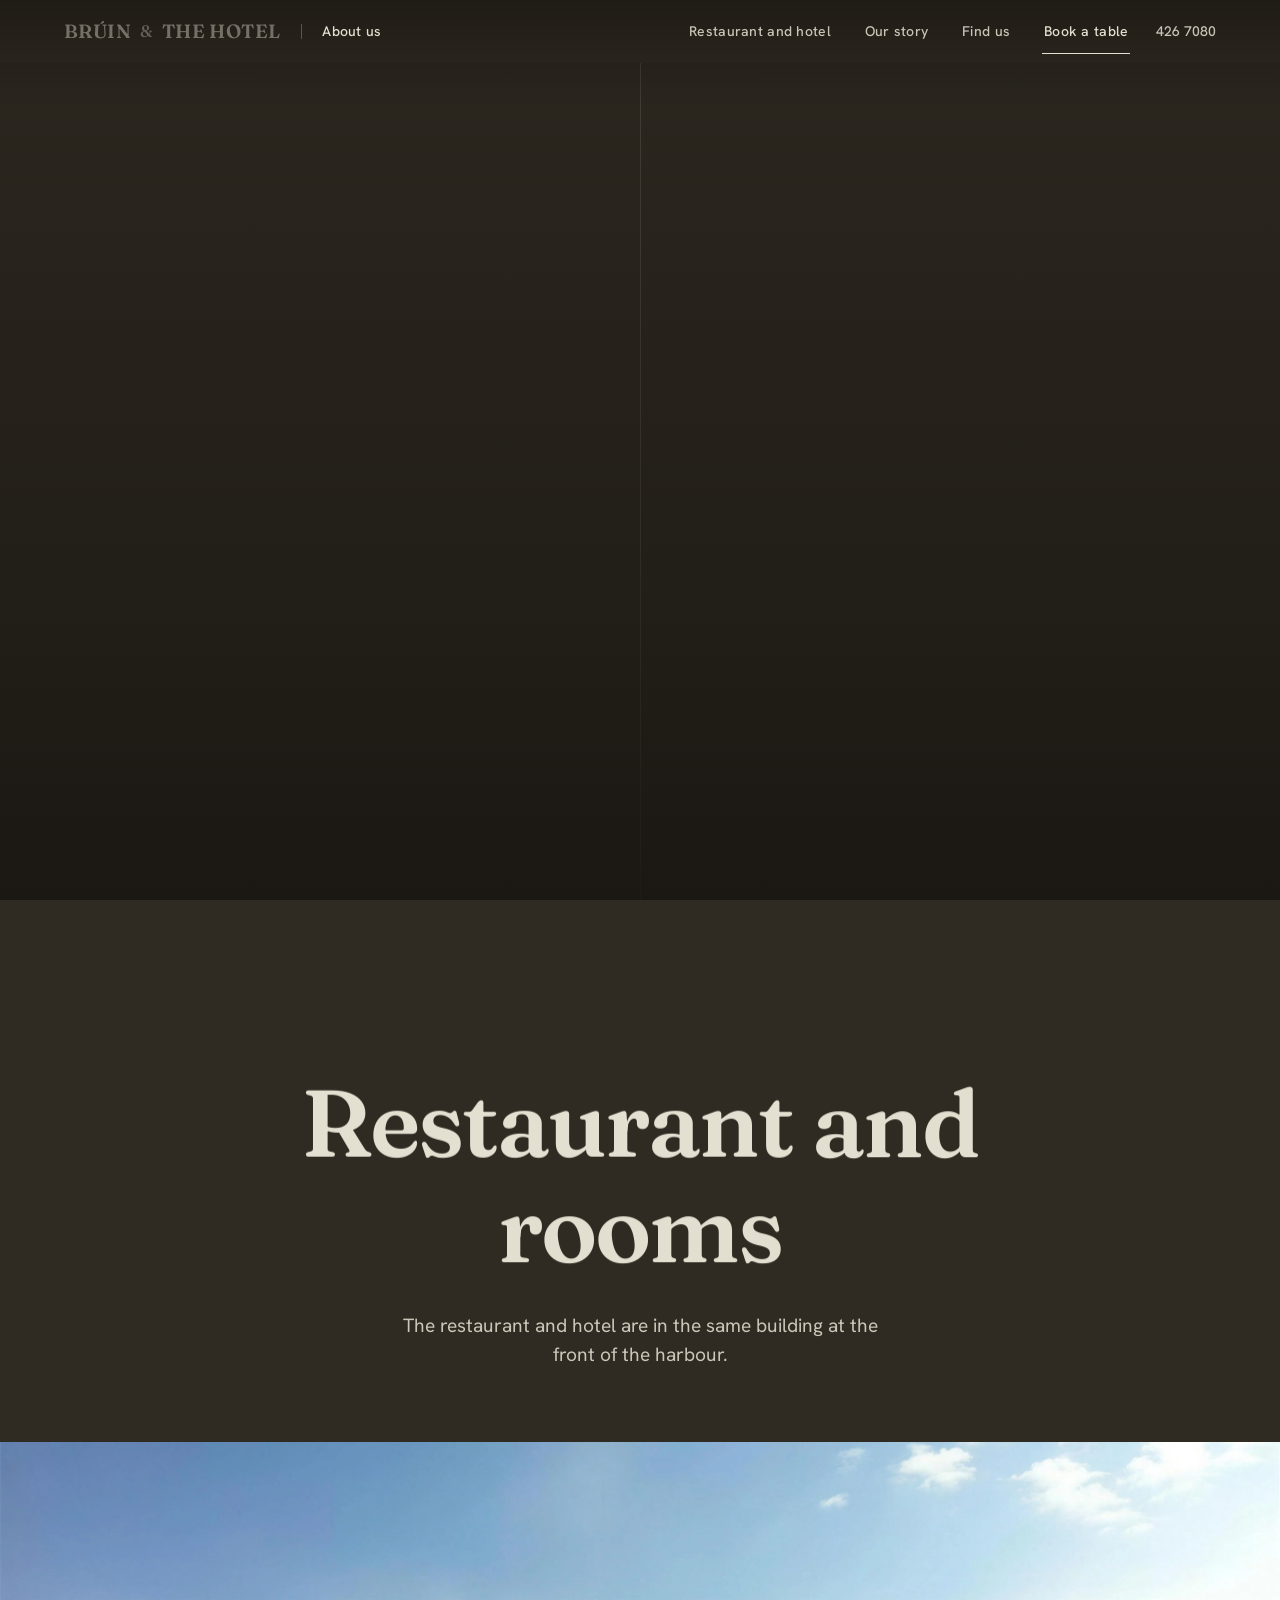
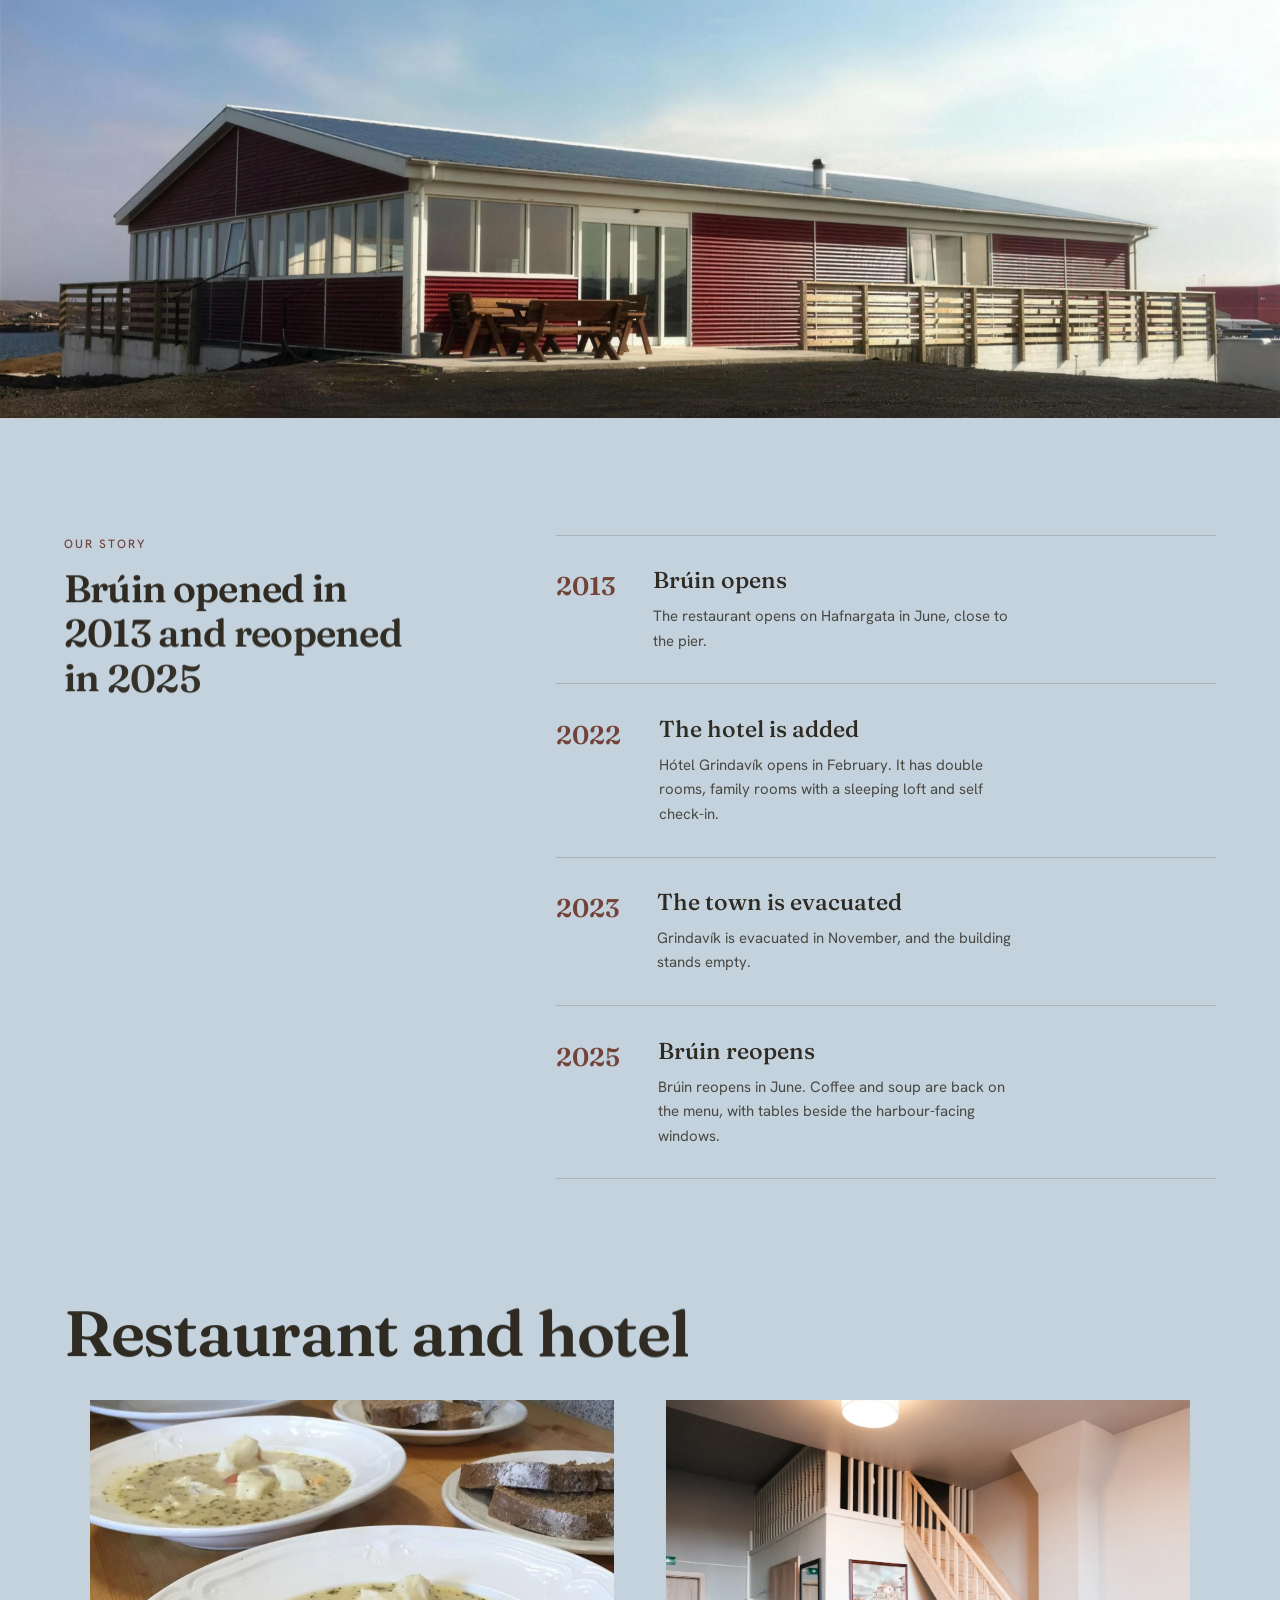
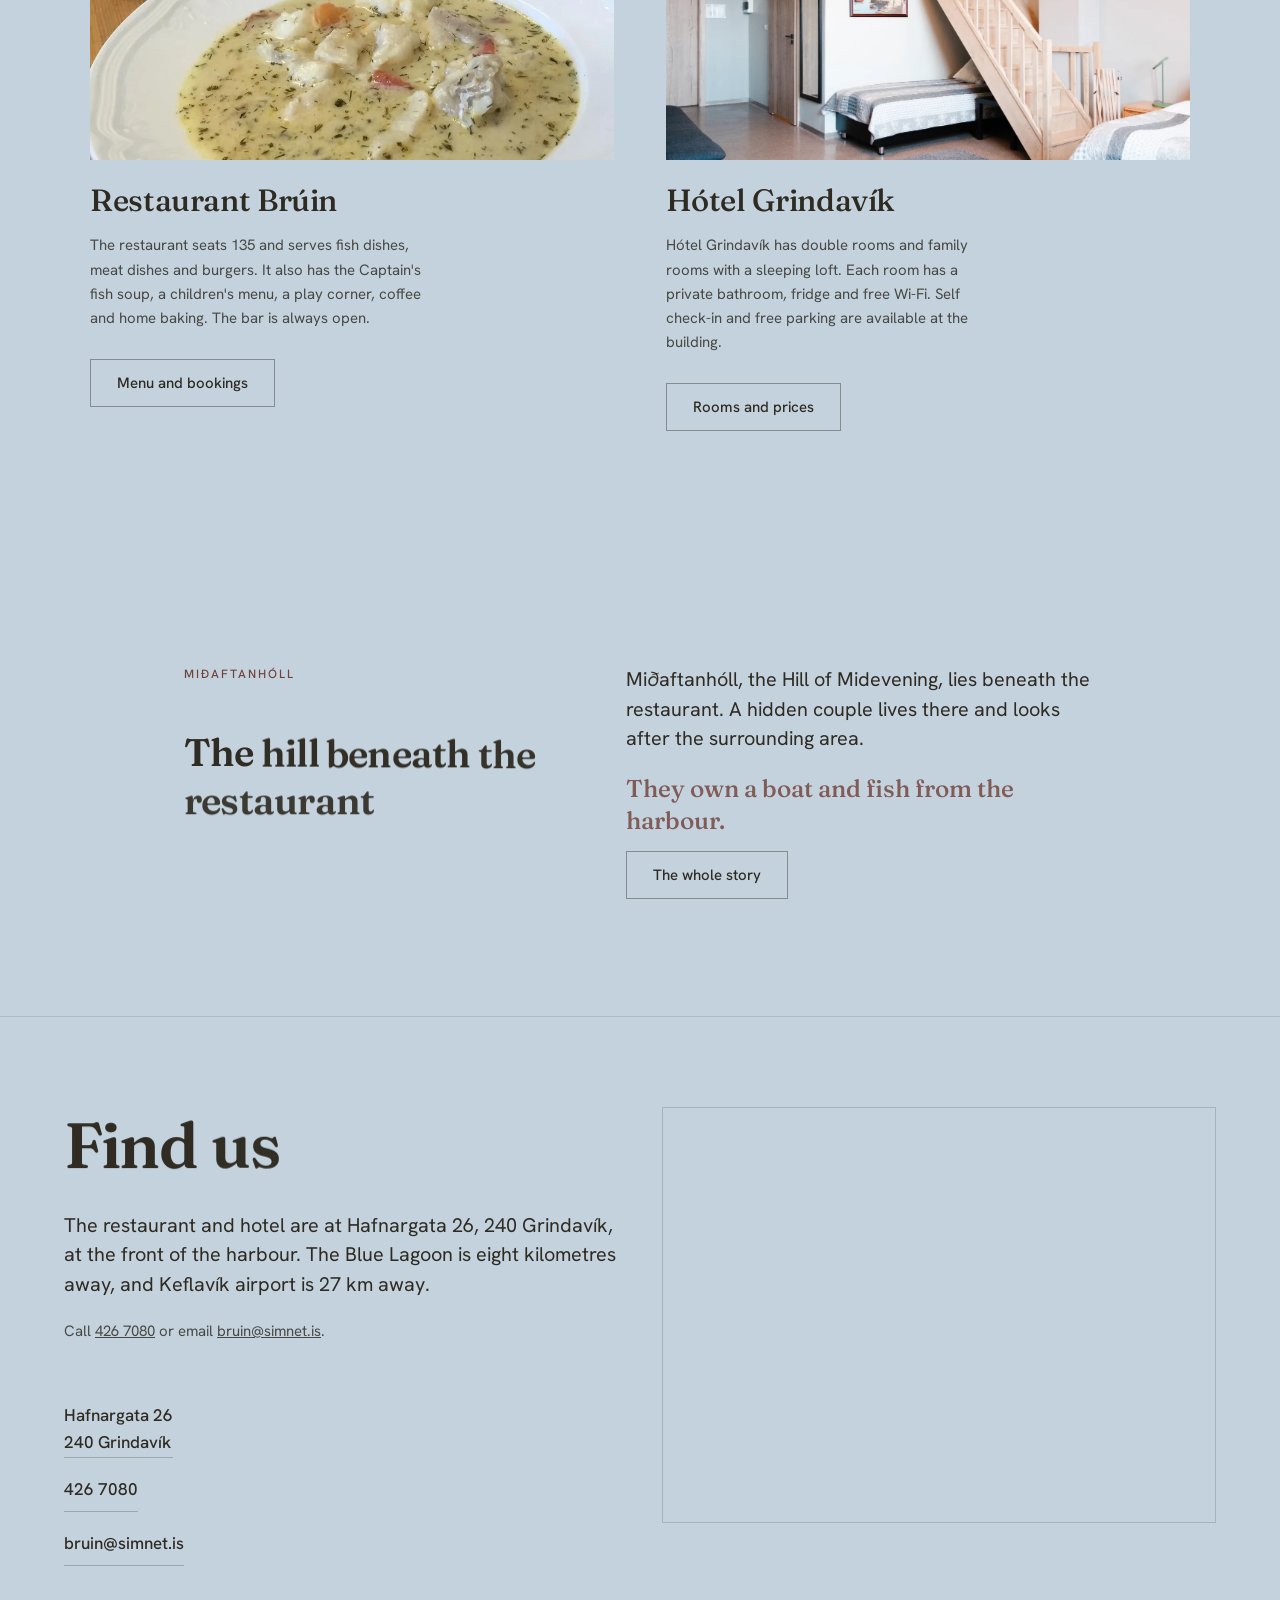
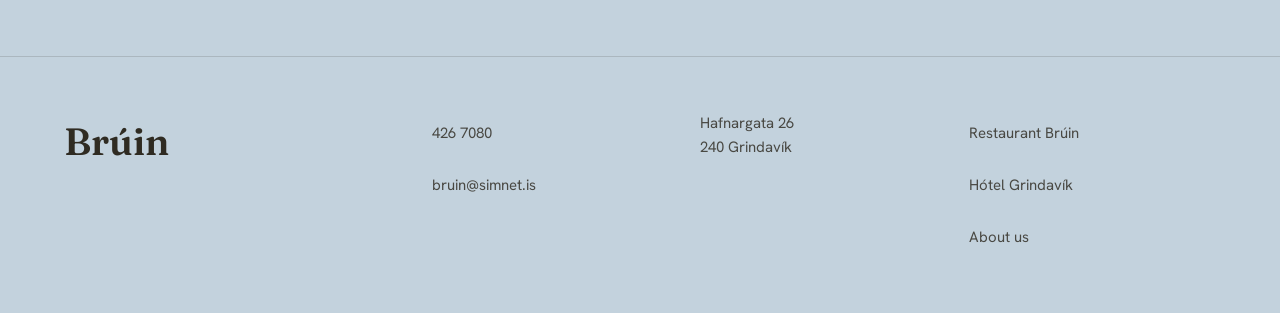
<file: index.html>
<!doctype html>
<html lang="en">
<head>
<meta charset="utf-8">
<meta name="viewport" content="width=device-width, initial-scale=1, viewport-fit=cover">
<title>Restaurant Brúin &amp; Hótel Grindavík · Hafnargata 26</title>
<meta name="description" content="Restaurant Brúin and Hótel Grindavík at Hafnargata 26 in Grindavík. See the restaurant menu, room details, prices and contact information.">
<meta name="robots" content="noindex, nofollow">
<meta name="theme-color" content="#C3D2DD" id="themeColor">
<link rel="icon" href="assets/img/favicon.svg" type="image/svg+xml">
<!-- raster twin: Safari ignores SVG favicons entirely and would fall back to
     the ORIGIN root icon, i.e. show another client's mark in this tab -->
<link rel="icon" type="image/png" sizes="32x32" href="assets/img/favicon-32.png">
<link rel="apple-touch-icon" href="assets/img/favicon-180.png">
<link rel="preload" href="assets/fonts/Fraunces-600.woff2" as="font" type="font/woff2" crossorigin>
<link rel="preload" href="assets/fonts/HankenGrotesk-400.woff2" as="font" type="font/woff2" crossorigin>
<link rel="preload" as="image" href="assets/img/husid-full.webp">

<script type="application/ld+json">
{
 "@context": "https://schema.org",
 "@graph": [
  {
   "@type": "Organization",
   "@id": "https://sindrimar02.github.io/bruin-hotel-preview/#org",
   "name": "Brúin og Hótel Grindavík",
   "url": "https://sindrimar02.github.io/bruin-hotel-preview/",
   "telephone": "+354-426-7080",
   "email": "bruin@simnet.is",
   "address": {
    "@type": "PostalAddress",
    "streetAddress": "Hafnargata 26",
    "addressLocality": "Grindavík",
    "postalCode": "240",
    "addressCountry": "IS"
   },
   "description": "Restaurant Brúin and Hótel Grindavík share Hafnargata 26 by the harbour in Grindavík.",
   "subOrganization": [
    {
     "@id": "https://sindrimar02.github.io/bruin-hotel-preview/restaurant.html#restaurant"
    },
    {
     "@id": "https://sindrimar02.github.io/bruin-hotel-preview/hotel.html#hotel"
    }
   ]
  },
  {
   "@type": "WebSite",
   "@id": "https://sindrimar02.github.io/bruin-hotel-preview/#website",
   "url": "https://sindrimar02.github.io/bruin-hotel-preview/",
   "name": "Brúin & Hótel Grindavík",
   "inLanguage": "en",
   "publisher": {
    "@id": "https://sindrimar02.github.io/bruin-hotel-preview/#org"
   }
  }
 ]
}
</script>
<link rel="stylesheet" href="styles.css">
</head>
<body class="br-root">

<div class="br-loader" id="loader" aria-hidden="true">
  <p class="br-loader__mark" id="loaderMark">HAFNARGATA 26</p>
  <p class="br-loader__pct" id="loaderPct">0%</p>
</div>

<header class="br-nav" id="nav">
  <div class="br-nav__brands">
    <a class="br-nav__mark" href="restaurant.html">Brúin</a>
    <span class="br-nav__amp" aria-hidden="true">&amp;</span>
    <a class="br-nav__mark" href="hotel.html">The hotel</a>
    <span class="br-nav__rule" aria-hidden="true"></span>
    <a class="br-nav__about is-here" href="index.html" aria-current="page">About us</a>
  </div>
  <nav class="br-nav__links" aria-label="Main menu">
    <a href="#choose">Restaurant and hotel</a>
    <a href="#our-story">Our story</a>
        <a href="#find-us">Find us</a>
    <a class="br-nav__cta" href="restaurant.html#book">Book a table</a>
  </nav>
  <a class="br-nav__tel" href="tel:+3544267080">426 7080</a>
  <button class="br-burger" id="burger" aria-label="Open menu" aria-expanded="false" aria-controls="menu">
    <span></span><span></span>
  </button>
</header>

<div class="br-menu" id="menu" hidden>
  <nav aria-label="Menu">
    <a href="#choose"><span>Restaurant and hotel</span></a>
    <a href="#our-story"><span>Our story</span></a>
    <a href="#find-us"><span>Find us</span></a>
    <a class="br-menu__alt" href="restaurant.html"><span>Restaurant Brúin</span></a>
    <a class="br-menu__alt" href="hotel.html"><span>Hótel Grindavík</span></a>
  </nav>
  <div class="br-menu__foot">
    <a href="tel:+3544267080">426 7080</a>
    <a class="br-menu__cta" href="restaurant.html#book">Book a table</a>
  </div>
</div>

<main id="top">

<h1 class="br-sr">Brúin and Hótel Grindavík, Hafnargata 26 in Grindavík</h1>

<!-- ── 1. THE CHOICE ──────────────────────────────────────────────────────
     Two businesses share this address, and a visitor arriving cold does not yet
     know which one they came for. Landing them straight in the restaurant makes
     the hotel invisible to exactly the person most likely to need a bed. So the
     first thing on the site is the fork, not a sales pitch: two doors, equal
     weight, each a real photograph of what is behind it.
     Both doors are plain <a> elements wrapping the whole panel, so this works
     with no JS, on a keyboard, and for a screen reader reading two links. -->
<section class="br-doors" id="choose">
  <a class="br-door" href="restaurant.html">
    <div class="br-door__media">
      <img src="assets/img/supa.webp" width="960" height="960"
        alt="The Captain's fish soup with rye bread" loading="eager" decoding="async">
    </div>
    <div class="br-door__body">
      <p class="br-door__eyebrow">Eat</p>
      <h2 class="br-door__h">Brúin</h2>
      <p class="br-door__sub">The Captain's fish soup, a children's menu and seating for 135.</p>
      <span class="br-door__go">See the menu</span>
    </div>
  </a>
  <a class="br-door" href="hotel.html">
    <div class="br-door__media">
      <img src="assets/img/herbergi.webp" width="2000" height="1333"
        alt="A family room at Hótel Grindavík with a sleeping loft" loading="eager" decoding="async">
    </div>
    <div class="br-door__body">
      <p class="br-door__eyebrow">Stay</p>
      <h2 class="br-door__h">The hotel</h2>
      <p class="br-door__sub">We offer double rooms and family rooms with a sleeping loft. The hotel has self check-in and is eight kilometres from the Blue Lagoon.</p>
      <span class="br-door__go">See the rooms</span>
    </div>
  </a>
</section>

<!-- ── 2. who we are ─────────────────────────────────────────────────────── -->
<section class="br-intro" id="intro">
  <div class="br-wrap br-intro__grid">
    <div class="br-intro__top">
      <p class="br-hero__eyebrow" id="wmTop">Hafnargata 26, Grindavík</p>
      <span class="br-hero__seam" id="wmSeam" aria-hidden="true"></span>
    </div>
    <h2 class="br-intro__h" data-headline>Restaurant and rooms</h2>
    <p class="br-intro__lede">The restaurant and hotel are in the same building at the front of the harbour.</p>
  </div>
  <div class="br-intro__media">
    <div class="br-frame"><img class="br-frame-in" data-drift="16"
      src="assets/img/husid-full.webp" width="4096" height="3072"
      alt="Brúin, a low red-clad house by the harbour in Grindavík"
      fetchpriority="high" decoding="async"></div>
  </div>
</section>

<!-- ── 2. sagan ───────────────────────────────────────────────────────────
     Every date sourced; see _internal/NOTES.md. The evacuation is stated
     plainly and without eruption imagery, and it remains the OWNERS' call
     whether it appears publicly at all. -->
<section class="br-story" id="our-story">
  <div class="br-wrap br-story__grid">
    <div class="br-story__intro">
      <p class="br-eyebrow br-rv">Our story</p>
      <h2 class="br-h2" data-headline>Brúin opened in 2013 and reopened in 2025</h2>
    </div>
    <ol class="br-time br-rv">
      <li>
        <span class="br-time__y">2013</span>
        <div><h3>Brúin opens</h3>
          <p>The restaurant opens on Hafnargata in June, close to the pier.</p></div>
      </li>
      <li>
        <span class="br-time__y">2022</span>
        <div><h3>The hotel is added</h3>
          <p>Hótel Grindavík opens in February. It has double rooms, family rooms with a sleeping loft and self check-in.</p></div>
      </li>
      <li>
        <span class="br-time__y">2023</span>
        <div><h3>The town is evacuated</h3>
          <p>Grindavík is evacuated in November, and the building stands empty.</p></div>
      </li>
      <li>
        <span class="br-time__y">2025</span>
        <div><h3>Brúin reopens</h3>
          <p>Brúin reopens in June. Coffee and soup are back on the menu, with tables beside the harbour-facing windows.</p></div>
      </li>
    </ol>
  </div>
</section>

<!-- ── 3. húsin: the two properties, both routes reachable ──────────────── -->
<section class="br-houses" id="two-houses">
  <div class="br-wrap">
    <h2 class="br-h2" data-headline>Restaurant and hotel</h2>
    <div class="br-houses__grid">
      <article class="br-houses__card br-rv">
        <div class="br-frame"><img class="br-frame-in" data-drift="10"
          src="assets/img/supa.webp" width="960" height="960"
          alt="The Captain's fish soup with rye bread" loading="lazy" decoding="async"></div>
        <h3 class="br-room__h">Restaurant Brúin</h3>
        <p>The restaurant seats 135 and serves fish dishes, meat dishes and burgers. It also has the Captain's fish soup, a children's menu, a play corner, coffee and home baking. The bar is always open.</p>
        <a class="br-btn br-btn--line" href="restaurant.html">Menu and bookings</a>
      </article>
      <article class="br-houses__card br-rv">
        <div class="br-frame"><img class="br-frame-in" data-drift="10"
          src="assets/img/herbergi.webp" width="2000" height="1333"
          alt="A family room at Hótel Grindavík with a sleeping loft" loading="lazy" decoding="async"></div>
        <h3 class="br-room__h">Hótel Grindavík</h3>
        <p>Hótel Grindavík has double rooms and family rooms with a sleeping loft. Each room has a private bathroom, fridge and free Wi-Fi. Self check-in and free parking are available at the building.</p>
        <a class="br-btn br-btn--line" href="hotel.html">Rooms and prices</a>
      </article>
    </div>
  </div>
</section>

<!-- ── 4. Miðaftanhóll: pointed at, not repeated ────────────────────────── -->
<section class="br-holl" id="the-hill">
  <div class="br-wrap br-holl__grid">
    <p class="br-eyebrow br-rv">Miðaftanhóll</p>
    <h2 class="br-h2" data-headline>The hill beneath the restaurant</h2>
    <div class="br-holl__body br-rv">
      <p class="br-lede">Miðaftanhóll, the Hill of Midevening, lies beneath the restaurant. A hidden couple lives there and looks after the surrounding area.</p>
      <p class="br-holl__line"><b>They own a boat and fish from the harbour.</b></p>
      <a class="br-btn br-btn--line" href="restaurant.html#the-hill">The whole story</a>
    </div>
  </div>
</section>

<!-- ── 5. hvar ────────────────────────────────────────────────────────── -->
<section class="br-where" id="find-us">
  <div class="br-wrap br-where__grid">
    <div>
      <h2 class="br-h2" data-headline>Find us</h2>
      <div class="br-rv">
        <p class="br-lede">The restaurant and hotel are at Hafnargata 26, 240 Grindavík, at the front of the harbour. The Blue Lagoon is eight kilometres away, and Keflavík airport is 27 km away.</p>
        <p class="br-where__hours">Call <a href="tel:+3544267080">426 7080</a> or email <a href="mailto:bruin@simnet.is">bruin@simnet.is</a>.</p>
      </div>
    </div>
    <!-- NOT loading="lazy": see the note on the Brúin page. -->
    <div class="br-map br-rv">
      <iframe
        src="https://www.google.com/maps?q=Hafnargata+26,+240+Grindav%C3%ADk,+Iceland&z=15&output=embed"
        title="Map: Hafnargata 26, Grindavík"
        width="600" height="450" style="border:0" referrerpolicy="no-referrer-when-downgrade"></iframe>
    </div>

    <address class="br-where__addr br-rv">
      <a href="https://www.google.com/maps/search/?api=1&query=Hafnargata+26+Grindav%C3%ADk" target="_blank" rel="noopener">Hafnargata 26<br>240 Grindavík</a>
      <a href="tel:+3544267080">426 7080</a>
      <a href="mailto:bruin@simnet.is">bruin@simnet.is</a>
    </address>
  </div>
</section>

</main>

<footer class="br-foot">
  <div class="br-wrap br-foot__grid">
    <p class="br-foot__mark">Brúin</p>
    <div class="br-foot__col">
      <a href="tel:+3544267080">426 7080</a>
      <a href="mailto:bruin@simnet.is">bruin@simnet.is</a>
    </div>
    <div class="br-foot__col"><p>Hafnargata 26<br>240 Grindavík</p></div>
    <div class="br-foot__col">
      <a href="restaurant.html">Restaurant Brúin</a>
      <a href="hotel.html">Hótel Grindavík</a>
      <a href="index.html">About us</a>
    </div>
  </div>
</footer>

<script src="assets/vendor/lenis.min.js"></script>
<script src="assets/vendor/gsap.min.js"></script>
<script src="assets/vendor/ScrollTrigger.min.js"></script>
<script src="app.js"></script>
</body>
</html>
</file>
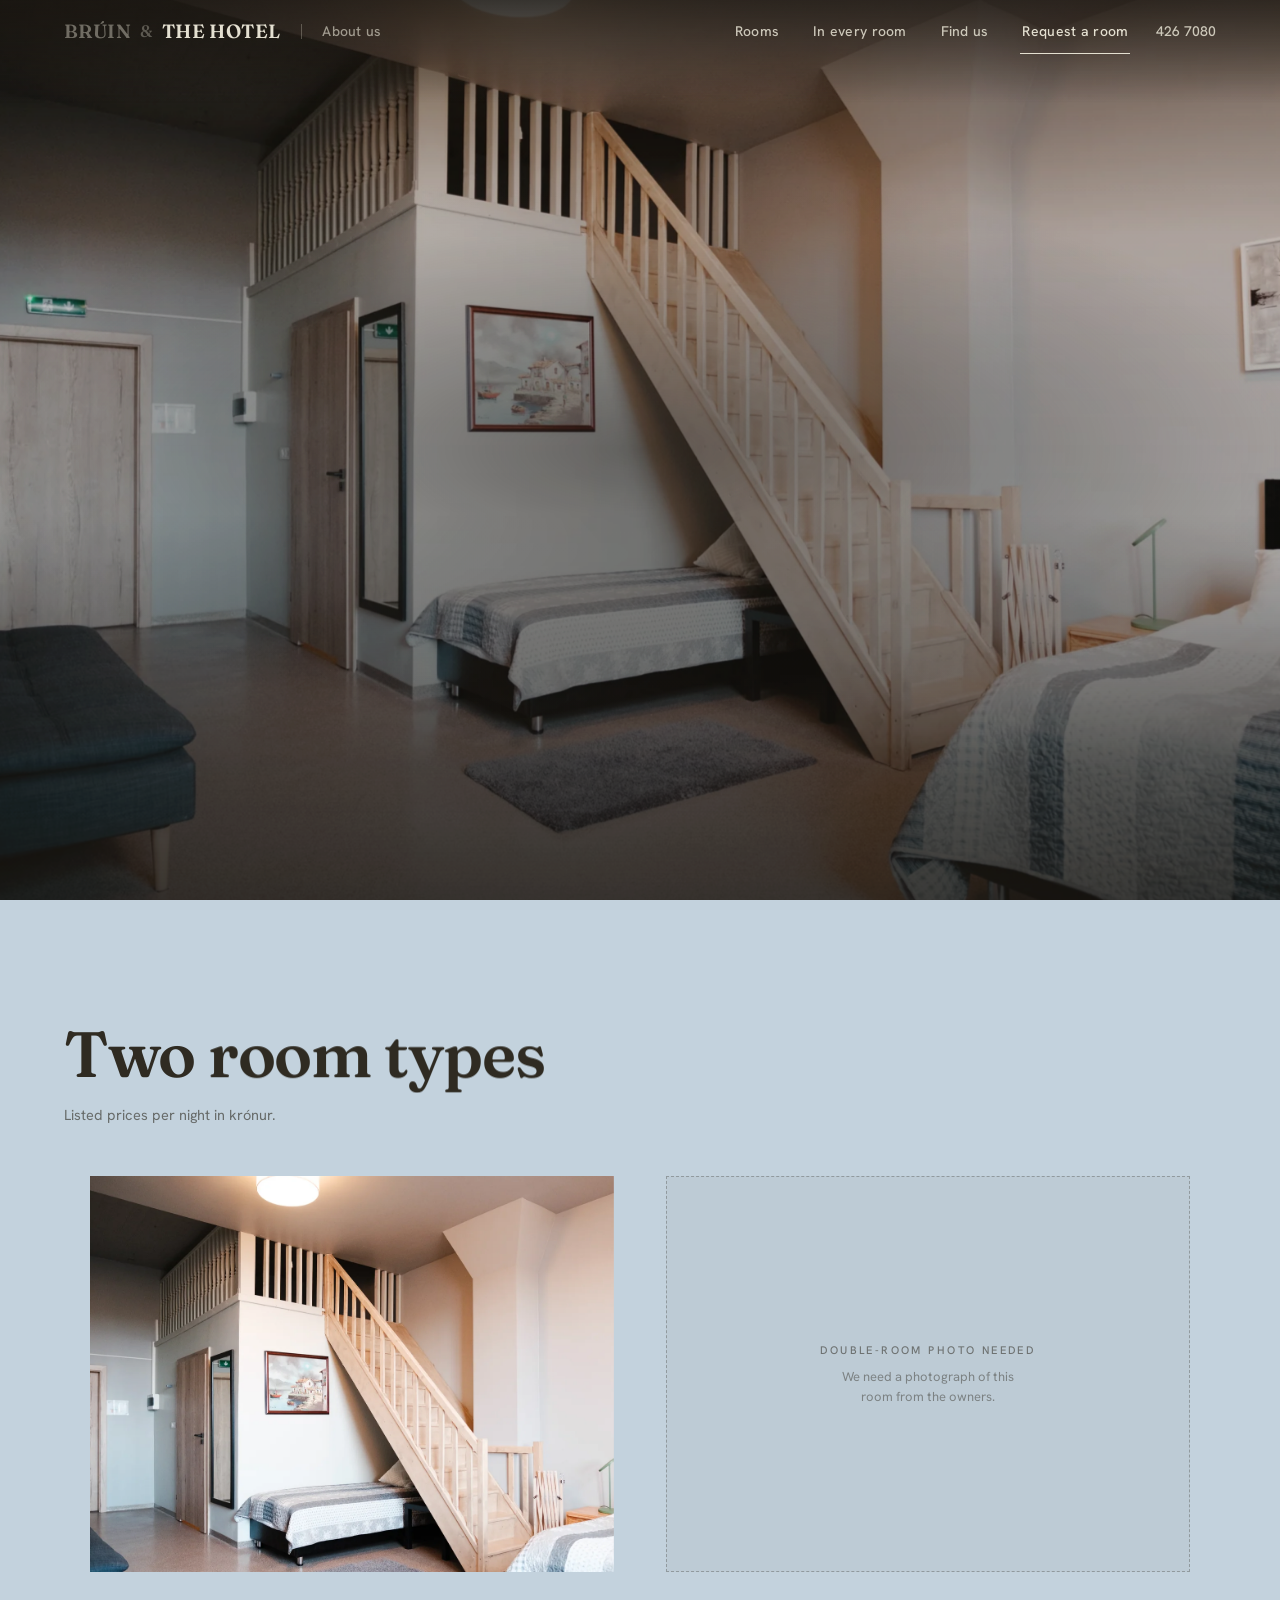
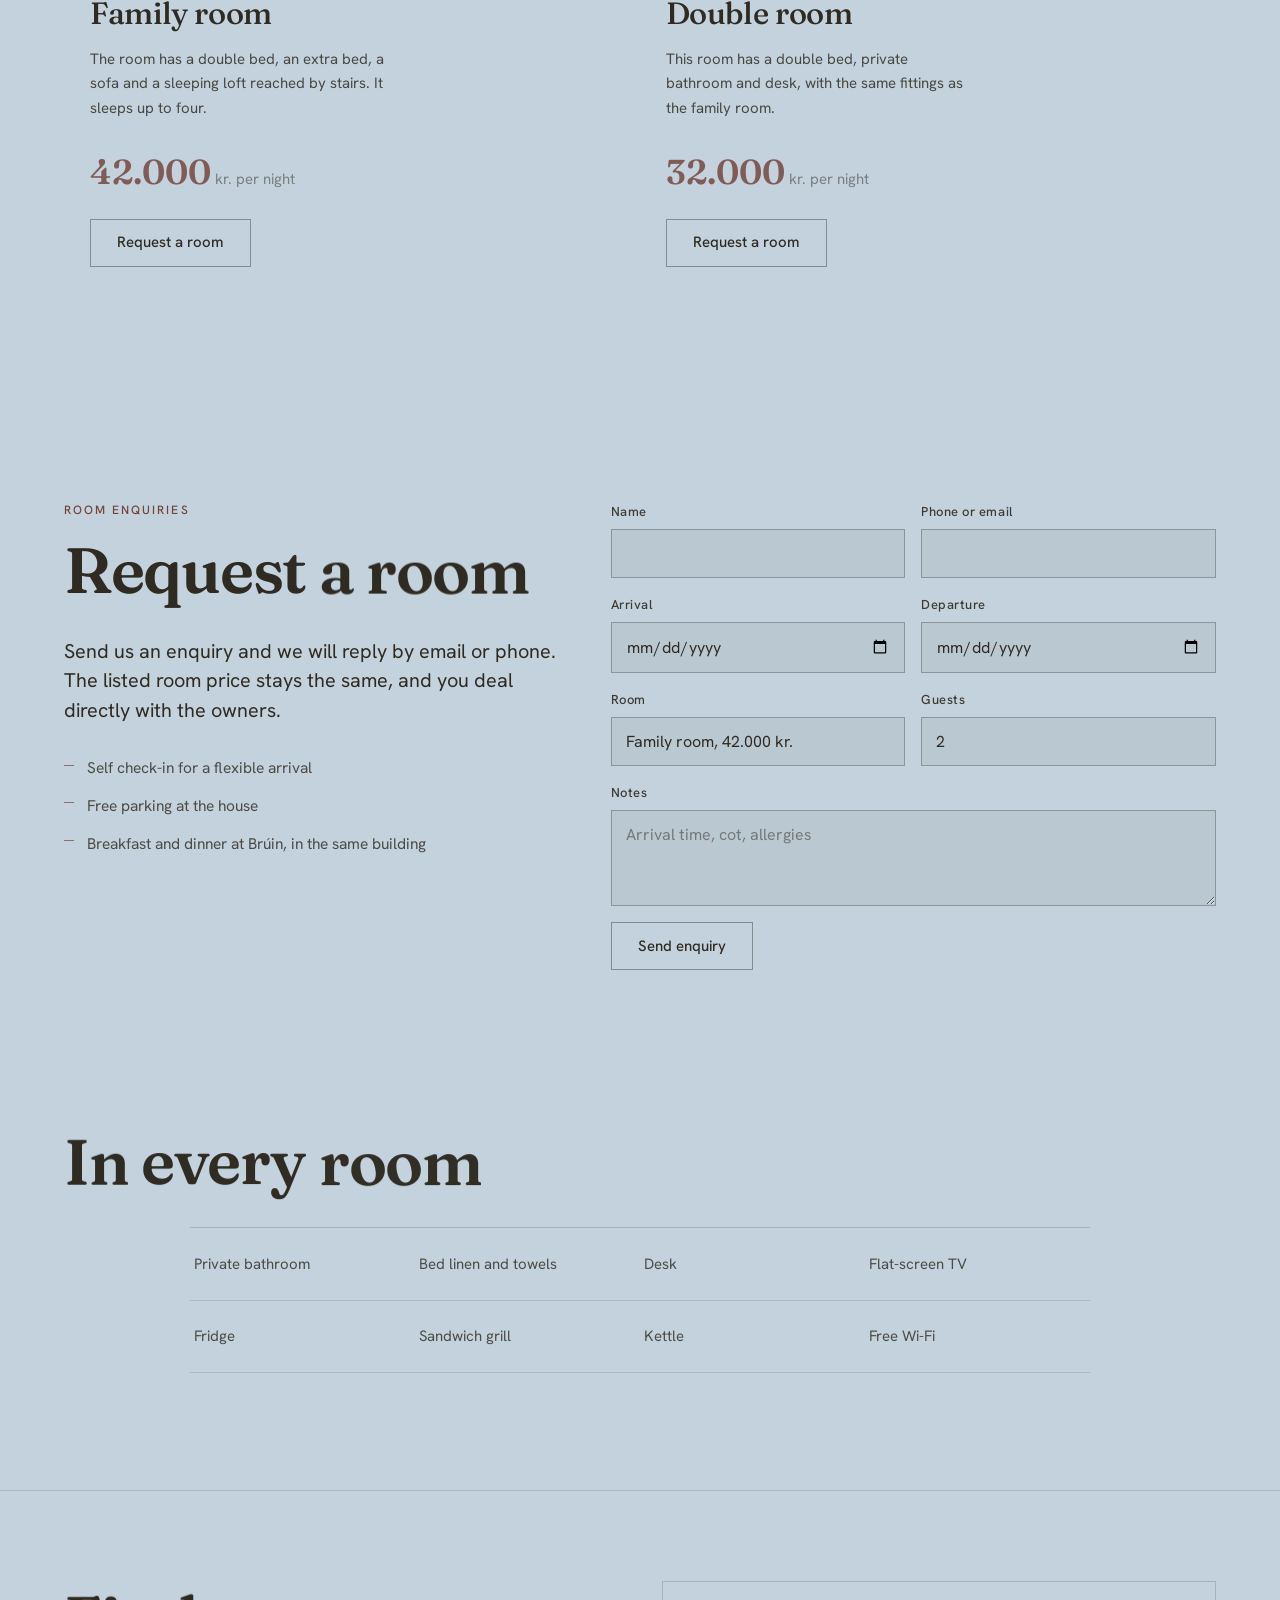
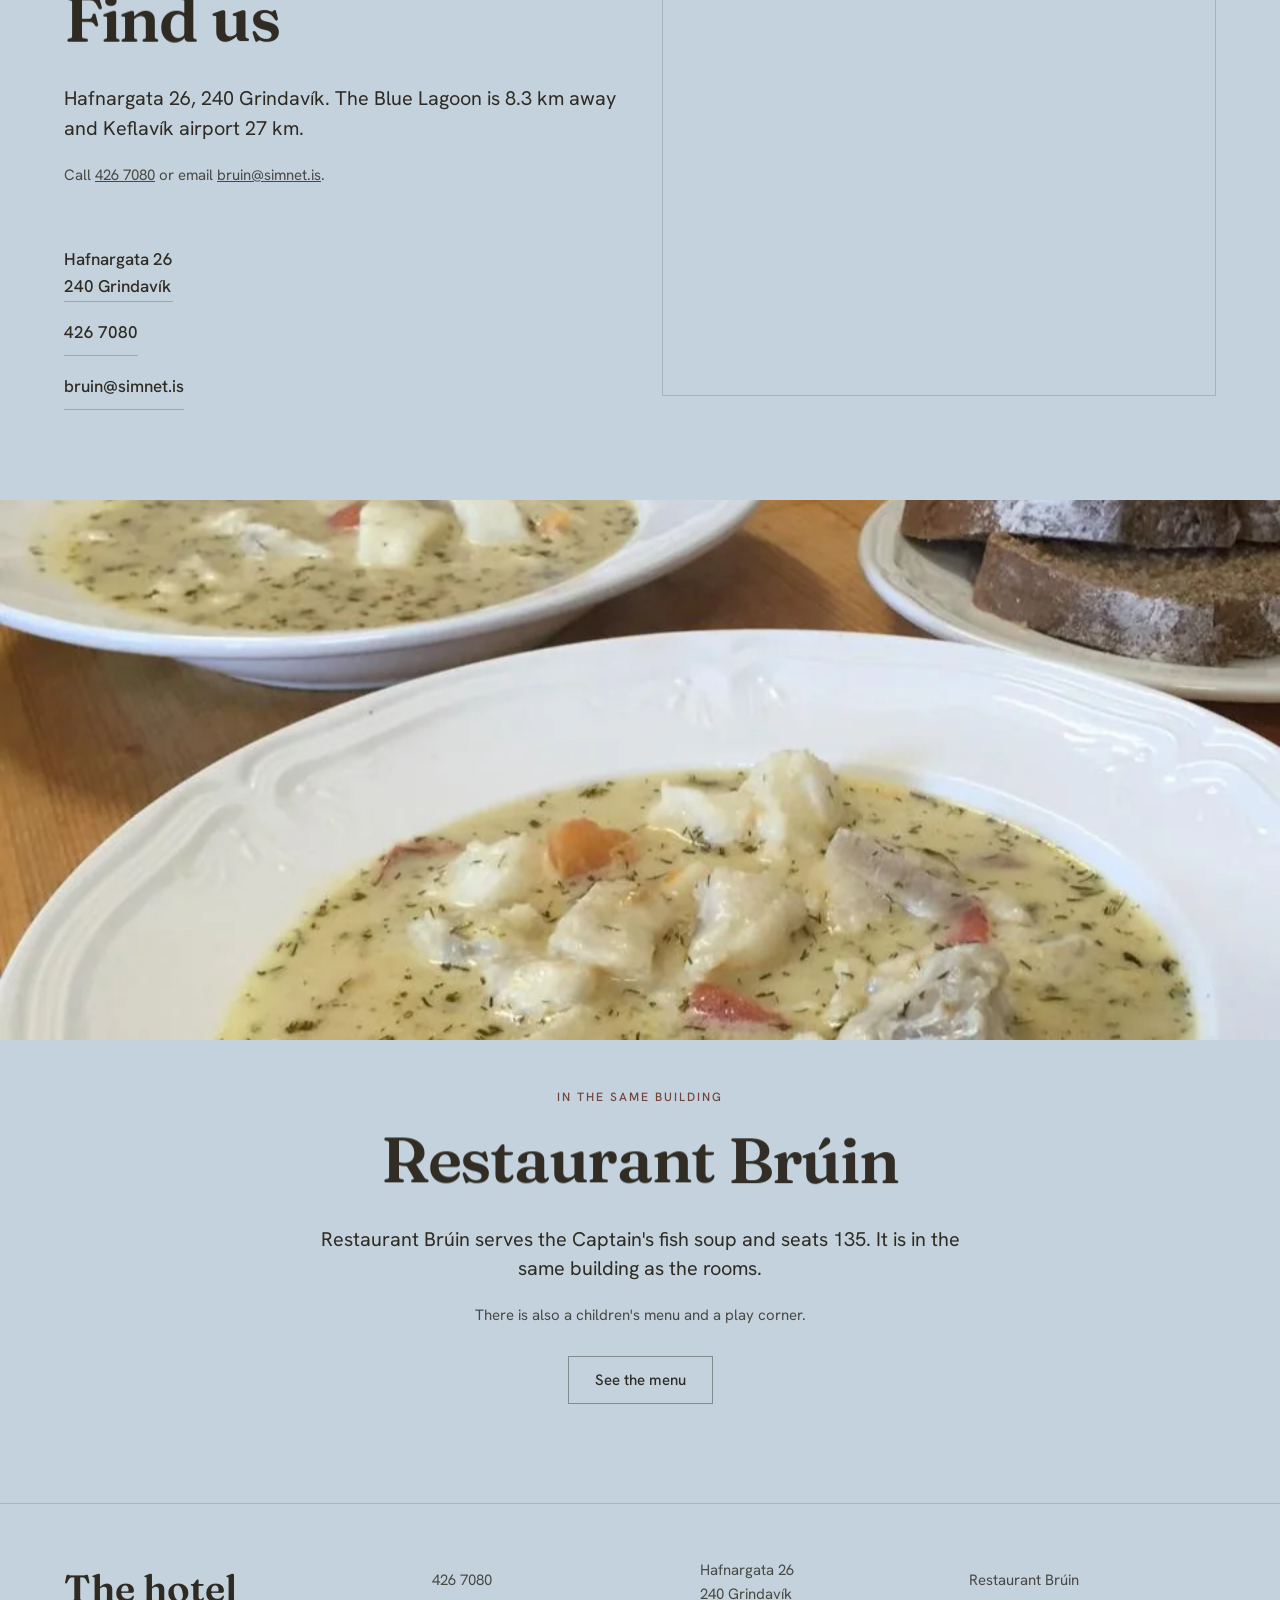
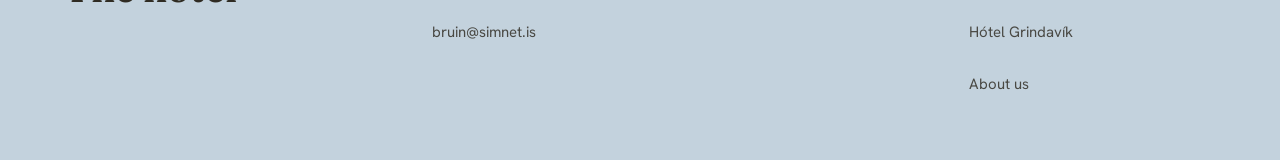
<file: hotel.html>
<!doctype html>
<html lang="en">
<head>
<meta charset="utf-8">
<meta name="viewport" content="width=device-width, initial-scale=1, viewport-fit=cover">
<title>Hótel Grindavík · rooms by the harbour</title>
<meta name="description" content="Hótel Grindavík at Hafnargata 26. Double rooms and family rooms with a sleeping loft, plus self check-in and free parking. Send a room enquiry directly.">
<meta name="robots" content="noindex, nofollow">
<meta name="theme-color" content="#C3D2DD" id="themeColor">
<link rel="icon" href="assets/img/favicon.svg" type="image/svg+xml">
<!-- raster twin: Safari ignores SVG favicons entirely and would fall back to
     the ORIGIN root icon, i.e. show another client's mark in this tab -->
<link rel="icon" type="image/png" sizes="32x32" href="assets/img/favicon-32.png">
<link rel="apple-touch-icon" href="assets/img/favicon-180.png">
<link rel="preload" href="assets/fonts/Fraunces-600.woff2" as="font" type="font/woff2" crossorigin>
<link rel="preload" href="assets/fonts/HankenGrotesk-400.woff2" as="font" type="font/woff2" crossorigin>
<link rel="preload" as="image" href="assets/img/herbergi.webp">

<script type="application/ld+json">
{
 "@context": "https://schema.org",
 "@type": "Hotel",
 "@id": "https://sindrimar02.github.io/bruin-hotel-preview/hotel.html#hotel",
 "name": "Hótel Grindavík",
 "url": "https://sindrimar02.github.io/bruin-hotel-preview/hotel.html",
 "telephone": "+354-426-7080",
 "email": "bruin@simnet.is",
 "address": {
  "@type": "PostalAddress",
  "streetAddress": "Hafnargata 26",
  "addressLocality": "Grindavík",
  "postalCode": "240",
  "addressCountry": "IS"
 },
 "geo": {
  "@type": "GeoCoordinates",
  "latitude": 63.838,
  "longitude": -22.4338
 },
 "image": "https://sindrimar02.github.io/bruin-hotel-preview/assets/img/herbergi.webp",
 "description": "Hótel Grindavík has double rooms and family rooms with a sleeping loft. It is eight kilometres from the Blue Lagoon and offers self check-in.",
 "petsAllowed": false,
 "currenciesAccepted": "ISK",
 "amenityFeature": [
  {
   "@type": "LocationFeatureSpecification",
   "name": "Free WiFi",
   "value": true
  },
  {
   "@type": "LocationFeatureSpecification",
   "name": "Free parking",
   "value": true
  },
  {
   "@type": "LocationFeatureSpecification",
   "name": "Self check-in",
   "value": true
  },
  {
   "@type": "LocationFeatureSpecification",
   "name": "Private bathroom",
   "value": true
  }
 ],
 "makesOffer": [
  {
   "@type": "Offer",
   "name": "Family room",
   "price": "42000",
   "priceCurrency": "ISK",
   "itemOffered": {
    "@type": "HotelRoom",
    "name": "Family room",
    "bed": {
     "@type": "BedDetails",
     "typeOfBed": "Double"
    },
    "occupancy": {
     "@type": "QuantitativeValue",
     "maxValue": 4
    }
   }
  },
  {
   "@type": "Offer",
   "name": "Double room",
   "price": "32000",
   "priceCurrency": "ISK",
   "itemOffered": {
    "@type": "HotelRoom",
    "name": "Double room",
    "bed": {
     "@type": "BedDetails",
     "typeOfBed": "Double"
    },
    "occupancy": {
     "@type": "QuantitativeValue",
     "maxValue": 2
    }
   }
  }
 ]
}
</script>
<link rel="stylesheet" href="styles.css">
</head>
<body class="br-root">

<div class="br-loader" id="loader" aria-hidden="true">
  <p class="br-loader__mark" id="loaderMark">THE HOTEL</p>
  <p class="br-loader__pct" id="loaderPct">0%</p>
</div>

<header class="br-nav" id="nav">
  <div class="br-nav__brands">
    <a class="br-nav__mark" href="restaurant.html">Brúin</a>
    <span class="br-nav__amp" aria-hidden="true">&amp;</span>
    <a class="br-nav__mark is-here" href="hotel.html" aria-current="page">The hotel</a>
    <span class="br-nav__rule" aria-hidden="true"></span>
    <a class="br-nav__about" href="index.html">About us</a>
  </div>
  <nav class="br-nav__links" aria-label="Main menu">
    <a href="#rooms">Rooms</a>
    <a href="#in-every-room">In every room</a>
    <a href="#find-us">Find us</a>
    <a class="br-nav__cta" href="#book-direct">Request a room</a>
  </nav>
  <a class="br-nav__tel" href="tel:+3544267080">426 7080</a>
  <button class="br-burger" id="burger" aria-label="Open menu" aria-expanded="false" aria-controls="menu">
    <span></span><span></span>
  </button>
</header>

<div class="br-menu" id="menu" hidden>
  <nav aria-label="Menu">
    <a href="#rooms"><span>Rooms</span></a>
    <a href="#in-every-room"><span>In every room</span></a>
    <a href="#find-us"><span>Find us</span></a>
    <a href="#book-direct"><span>Request a room</span></a>
    <a class="br-menu__alt" href="restaurant.html"><span>Restaurant Brúin</span></a>
    <a class="br-menu__alt" href="index.html"><span>About us</span></a>
  </nav>
  <div class="br-menu__foot">
    <a href="tel:+3544267080">426 7080</a>
    <a class="br-menu__cta" href="#book-direct">Request a room</a>
  </div>
</div>

<main id="top">

<!-- ── 1. hero: the same full-bleed hero as Brúin, aimed at the other house ─
     Their best photograph by a distance (6166x4111 at source). -->
<section class="br-hero br-hero--wide" id="hero">
  <div class="br-hero__media" id="heroMedia">
    <img class="br-hero__img" id="heroImg" src="assets/img/herbergi.webp"
      width="2000" height="1333"
      alt="A family room with a sleeping loft, pale wooden staircase, double bed and sofa"
      fetchpriority="high" decoding="async">
  </div>
  <div class="br-hero__shade" id="heroShade" aria-hidden="true"></div>

  <h1 class="br-hero__wm">
    <span class="br-sr">Hótel Grindavík, rooms by the harbour</span>
    <span class="br-hero__mask" id="heroMask" aria-hidden="true"><span class="br-ch">T</span><span class="br-ch">H</span><span class="br-ch">E</span><span class="br-ch br-ch--sp"></span><span class="br-ch">H</span><span class="br-ch">O</span><span class="br-ch">T</span><span class="br-ch">E</span><span class="br-ch">L</span></span>
  </h1>

  <div class="br-hero__copy">
    <div class="br-hero__top">
      <p class="br-hero__eyebrow" id="wmTop">Hótel Grindavík</p>
      <span class="br-hero__seam" id="wmSeam" aria-hidden="true"></span>
    </div>

    <div class="br-hero__foot">
      <p class="br-hero__sub">We offer self check-in and free parking. The Blue Lagoon is eight kilometres away.</p>
      <a class="br-btn br-btn--ghost br-btn--onDark" href="#book-direct">Request a room</a>
    </div>
  </div>
</section>

<!-- ── 2. herbergin ───────────────────────────────────────────────────────
     Prices are the ones they publish themselves as their listing price. -->
<section class="br-rooms" id="rooms">
  <div class="br-wrap">
    <h2 class="br-h2" data-headline>Two room types</h2>
    <p class="br-rooms__note br-rv">Listed prices per night in krónur.</p>

    <div class="br-rooms__grid">
      <article class="br-room br-rv">
        <div class="br-frame"><img class="br-frame-in" data-drift="10"
          src="assets/img/herbergi.webp" width="2000" height="1333"
          alt="A family room with a sleeping loft and double bed" loading="lazy" decoding="async"></div>
        <div class="br-room__body">
          <h3 class="br-room__h">Family room</h3>
          <p>The room has a double bed, an extra bed, a sofa and a sleeping loft reached by stairs. It sleeps up to four.</p>
          <p class="br-room__price">42.000<span> kr. per night</span></p>
          <a class="br-btn br-btn--line" href="#book-direct">Request a room</a>
        </div>
      </article>

      <!-- PLACEHOLDER: no photograph of the standard double exists anywhere
           publicly. Rather than dress the family room up as a second room type,
           the card carries itself typographically and says so to the owner. -->
      <article class="br-room br-room--noimg br-rv">
        <div class="br-room__slot" aria-hidden="true">
          <span>Double-room photo needed</span>
          <small>We need a photograph of this room from the owners.</small>
        </div>
        <div class="br-room__body">
          <h3 class="br-room__h">Double room</h3>
          <p>This room has a double bed, private bathroom and desk, with the same fittings as the family room.</p>
          <p class="br-room__price">32.000<span> kr. per night</span></p>
          <a class="br-btn br-btn--line" href="#book-direct">Request a room</a>
        </div>
      </article>
    </div>
  </div>
</section>

<!-- ── 3. BÓKAÐU BEINT: the section the whole rebuild exists for ───────────
     Today every room is sold through a platform listing, which takes a cut of
     every night. A direct form costs nothing to run and the margin on it is
     whole. This is the argument, made as a working thing rather than a claim. -->
<section class="br-direct" id="book-direct">
  <div class="br-wrap br-direct__grid">
    <div class="br-direct__intro">
      <p class="br-eyebrow br-rv">Room enquiries</p>
      <h2 class="br-h2" data-headline>Request a room</h2>
      <p class="br-lede br-rv">Send us an enquiry and we will reply by email or phone. The listed room price stays the same, and you deal directly with the owners.</p>
      <ul class="br-direct__list br-rv">
        <li>Self check-in for a flexible arrival</li>
        <li>Free parking at the house</li>
        <li>Breakfast and dinner at Brúin, in the same building</li>
      </ul>
    </div>

    <form class="br-form br-rv" id="form" novalidate>
      <div class="br-field"><label for="f-nafn">Name</label><input id="f-nafn" name="nafn" type="text" autocomplete="name" required></div>
      <div class="br-field"><label for="f-sim">Phone or email</label><input id="f-sim" name="sim" type="text" autocomplete="tel" required></div>
      <div class="br-field"><label for="f-koma">Arrival</label><input id="f-koma" name="koma" type="date" required></div>
      <div class="br-field"><label for="f-fara">Departure</label><input id="f-fara" name="fara" type="date" required></div>
      <div class="br-field"><label for="f-herb">Room</label>
        <select id="f-herb" name="herb">
          <option value="fjolskyldu">Family room, 42.000 kr.</option>
          <option value="tveggja">Double room, 32.000 kr.</option>
        </select></div>
      <div class="br-field"><label for="f-fjoldi">Guests</label><input id="f-fjoldi" name="fjoldi" type="number" min="1" max="6" value="2" required></div>
      <div class="br-field br-field--wide"><label for="f-ath">Notes</label>
        <textarea id="f-ath" name="ath" rows="3" placeholder="Arrival time, cot, allergies"></textarea></div>
      <button class="br-btn br-btn--solid" type="submit">Send enquiry</button>
      <p class="br-form__msg" id="formMsg" role="status" aria-live="polite"></p>
    </form>
  </div>
</section>

<!-- ── 4. innifalið ───────────────────────────────────────────────────────
     Every item here is listed on their own site. Nothing added. -->
<section class="br-incl" id="in-every-room">
  <div class="br-wrap">
    <h2 class="br-h2" data-headline>In every room</h2>
    <ul class="br-incl__grid br-rv">
      <li>Private bathroom</li>
      <li>Bed linen and towels</li>
      <li>Desk</li>
      <li>Flat-screen TV</li>
      <li>Fridge</li>
      <li>Sandwich grill</li>
      <li>Kettle</li>
      <li>Free Wi-Fi</li>
    </ul>
  </div>
</section>

<!-- ── 5. hvar ────────────────────────────────────────────────────────── -->
<section class="br-where" id="find-us">
  <div class="br-wrap br-where__grid">
    <div>
      <h2 class="br-h2" data-headline>Find us</h2>
      <div class="br-rv">
        <p class="br-lede">Hafnargata 26, 240 Grindavík. The Blue Lagoon is 8.3 km away and Keflavík airport 27 km.</p>
        <p class="br-where__hours">Call <a href="tel:+3544267080">426 7080</a> or email <a href="mailto:bruin@simnet.is">bruin@simnet.is</a>.</p>
      </div>
    </div>
    <!-- NOT loading="lazy": see the note on the Brúin page. -->
    <div class="br-map br-rv">
      <iframe
        src="https://www.google.com/maps?q=Hafnargata+26,+240+Grindav%C3%ADk,+Iceland&z=15&output=embed"
        title="Map: Hafnargata 26, Grindavík"
        width="600" height="450" style="border:0" referrerpolicy="no-referrer-when-downgrade"></iframe>
    </div>

    <address class="br-where__addr br-rv">
      <a href="https://www.google.com/maps/search/?api=1&query=Hafnargata+26+Grindav%C3%ADk" target="_blank" rel="noopener">Hafnargata 26<br>240 Grindavík</a>
      <a href="tel:+3544267080">426 7080</a>
      <a href="mailto:bruin@simnet.is">bruin@simnet.is</a>
    </address>
  </div>
</section>

<!-- ── 6. the other house ─────────────────────────────────────────────── -->
<section class="br-cross" id="restaurant">
  <div class="br-cross__media">
    <div class="br-frame"><img class="br-frame-in" data-drift="14"
      src="assets/img/supa.webp" width="960" height="960"
      alt="The Captain's fish soup in a deep bowl with rye bread" loading="lazy" decoding="async"></div>
  </div>
  <div class="br-wrap br-cross__grid">
    <p class="br-eyebrow br-rv">In the same building</p>
    <h2 class="br-h2" data-headline>Restaurant Brúin</h2>
    <div class="br-rv">
      <p class="br-lede">Restaurant Brúin serves the Captain's fish soup and seats 135. It is in the same building as the rooms.</p>
      <p>There is also a children's menu and a play corner.</p>
      <a class="br-btn br-btn--line" href="restaurant.html">See the menu</a>
    </div>
  </div>
</section>

</main>

<footer class="br-foot">
  <div class="br-wrap br-foot__grid">
    <p class="br-foot__mark">The hotel</p>
    <div class="br-foot__col">
      <a href="tel:+3544267080">426 7080</a>
      <a href="mailto:bruin@simnet.is">bruin@simnet.is</a>
    </div>
    <div class="br-foot__col"><p>Hafnargata 26<br>240 Grindavík</p></div>
    <div class="br-foot__col">
      <a href="restaurant.html">Restaurant Brúin</a>
      <a href="hotel.html">Hótel Grindavík</a>
      <a href="index.html">About us</a>
    </div>
  </div>
</footer>

<script src="assets/vendor/lenis.min.js"></script>
<script src="assets/vendor/gsap.min.js"></script>
<script src="assets/vendor/ScrollTrigger.min.js"></script>
<script src="app.js"></script>
</body>
</html>
</file>
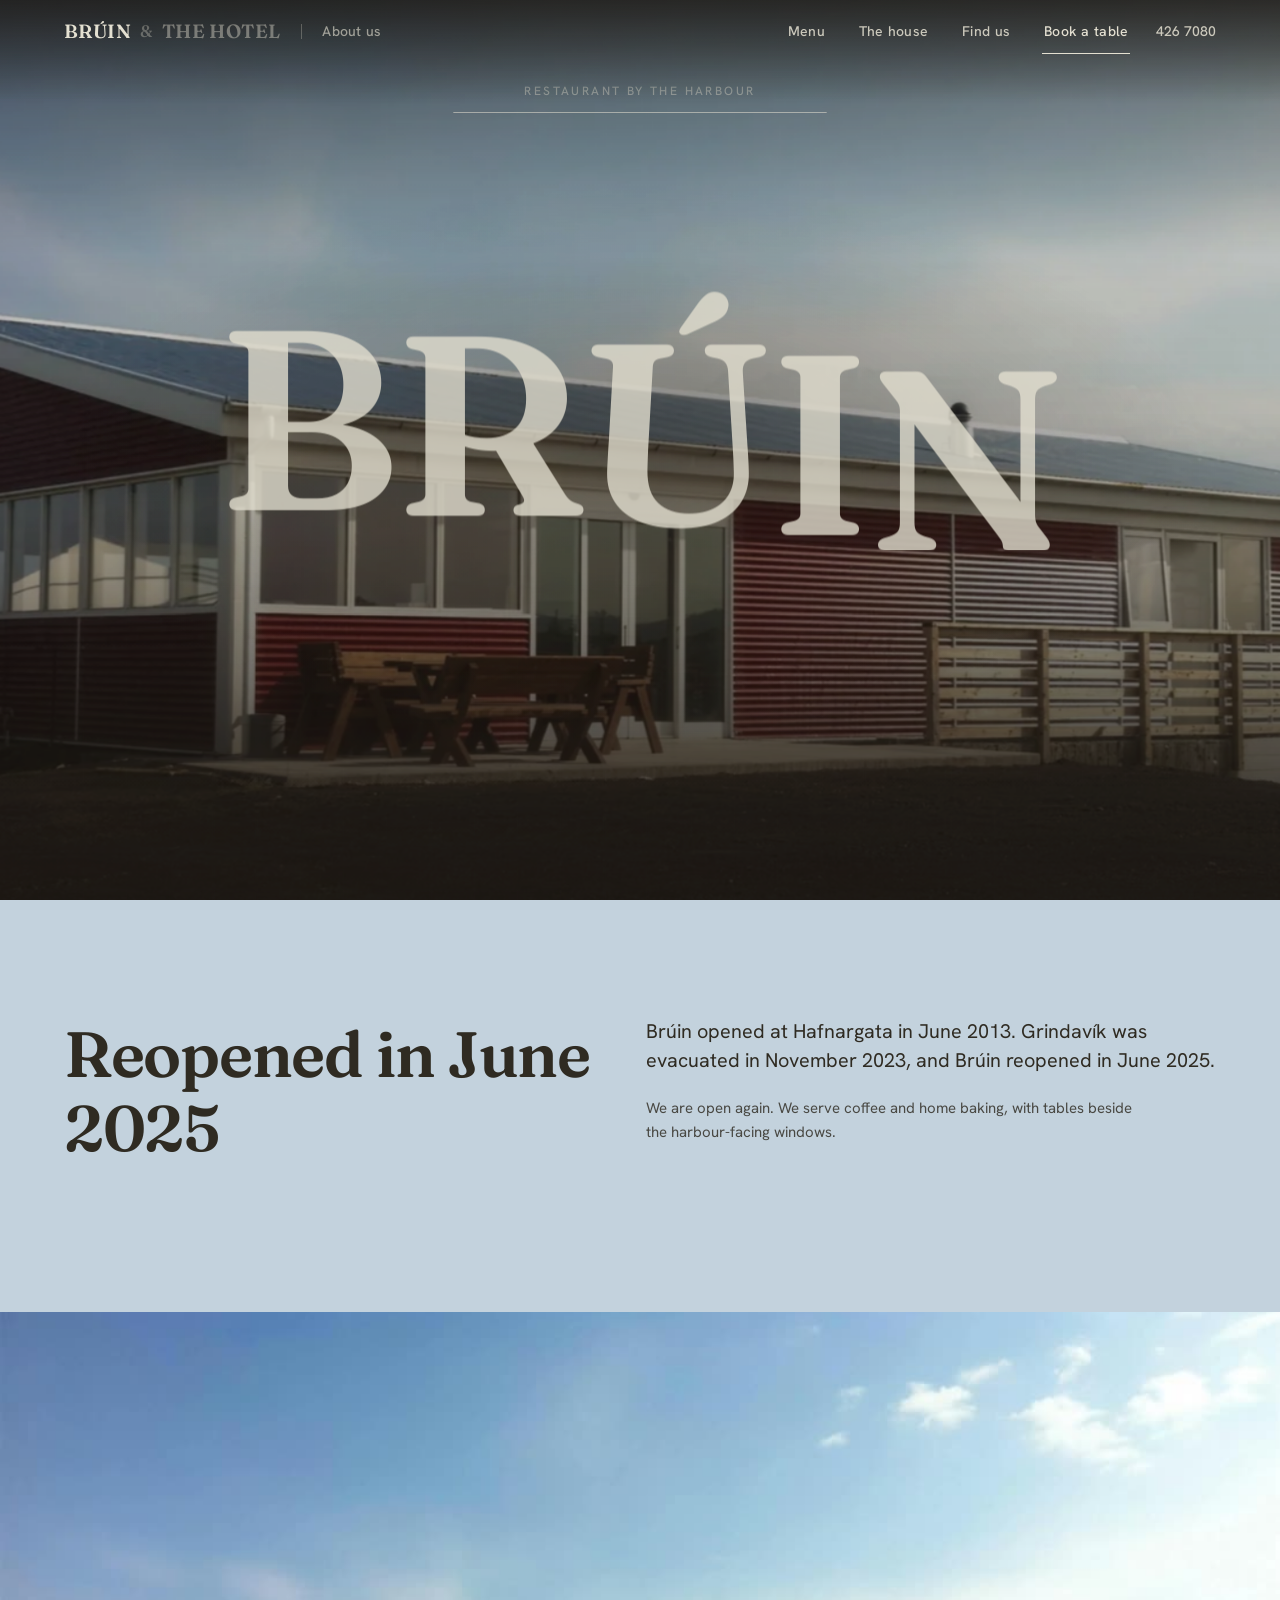
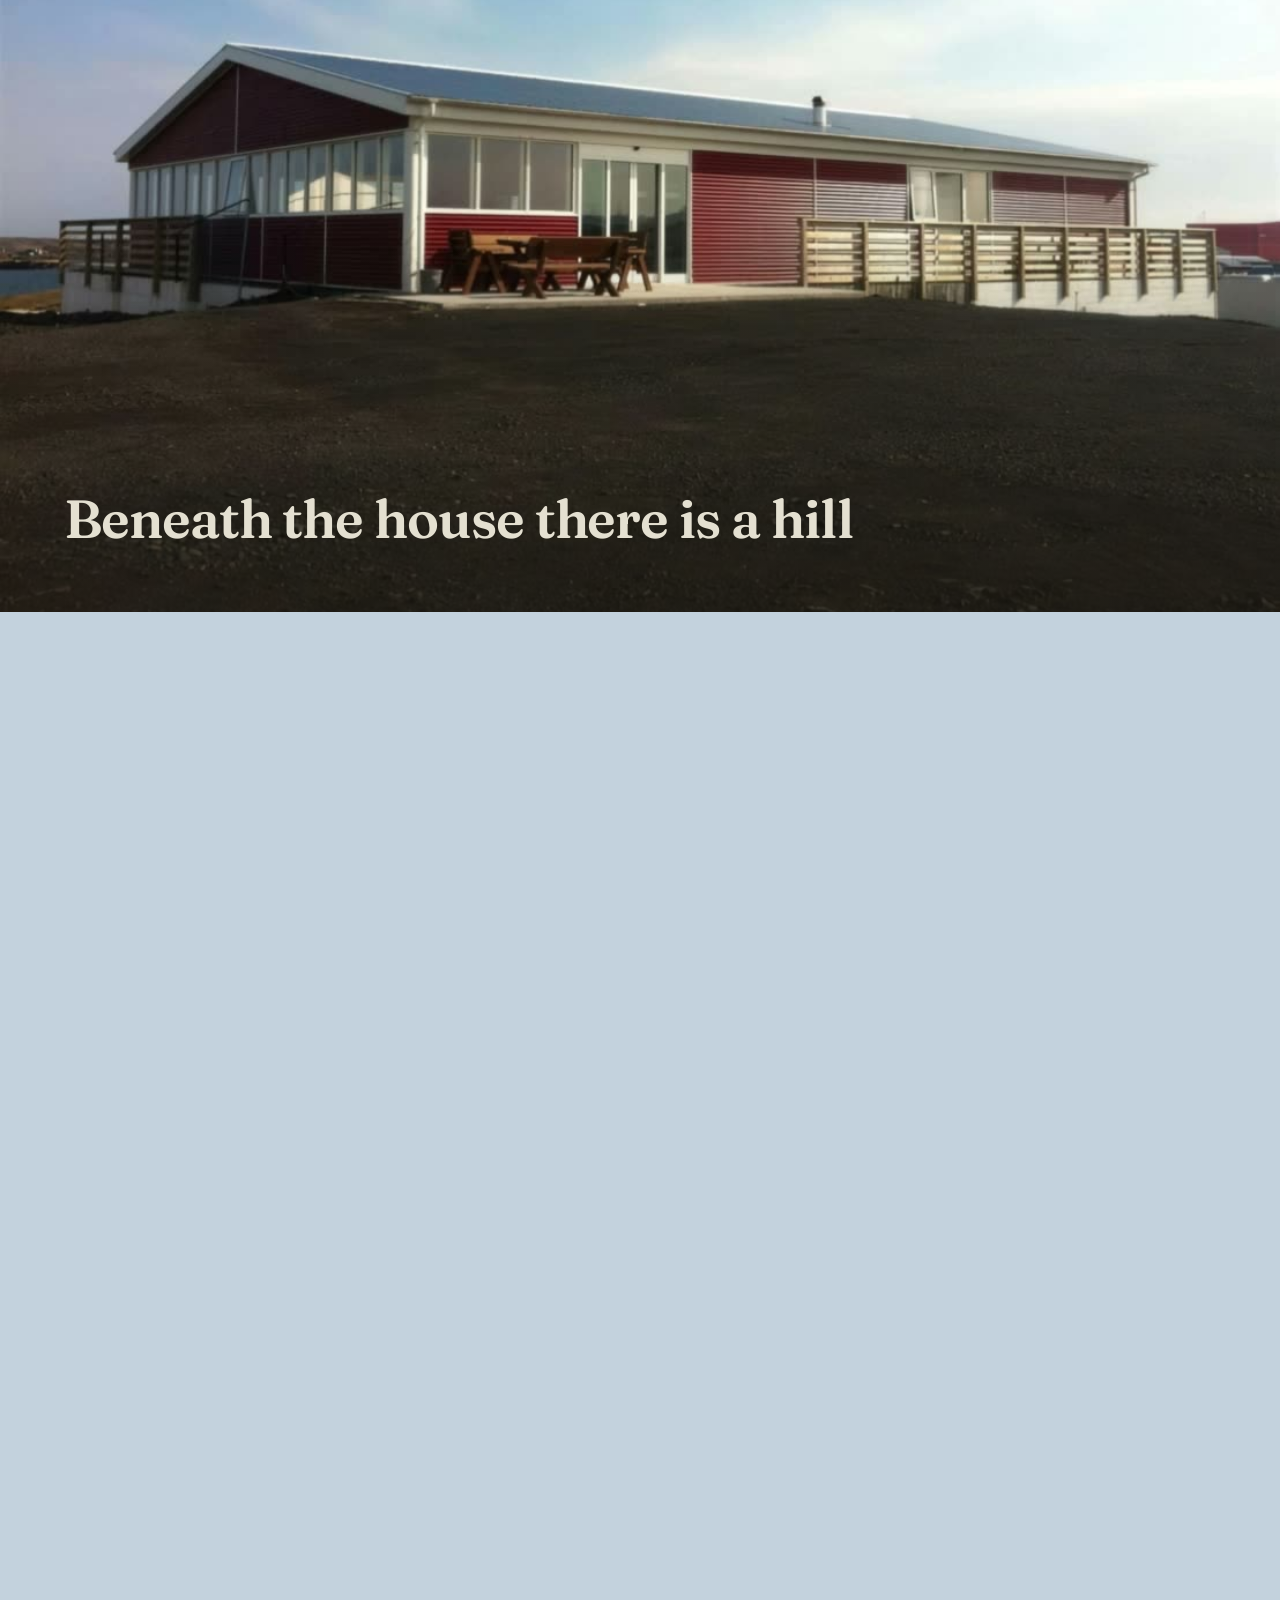
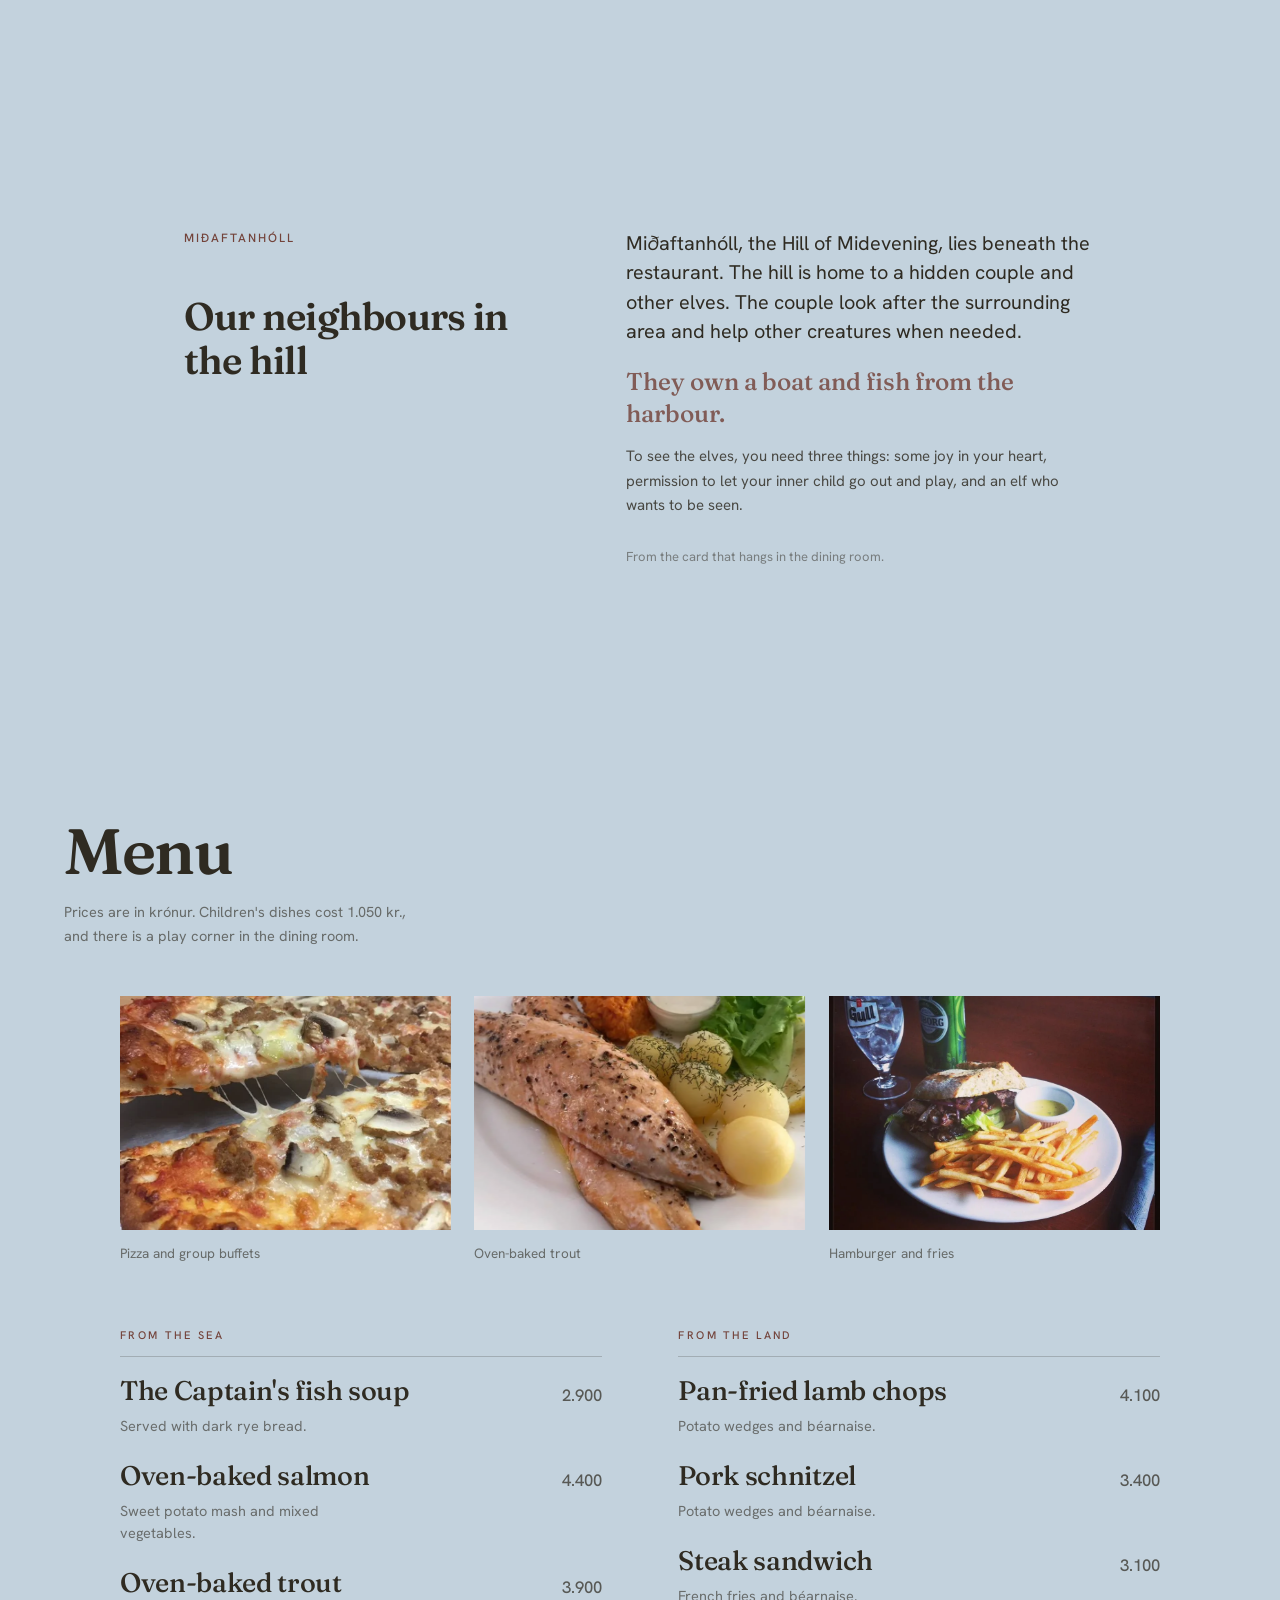
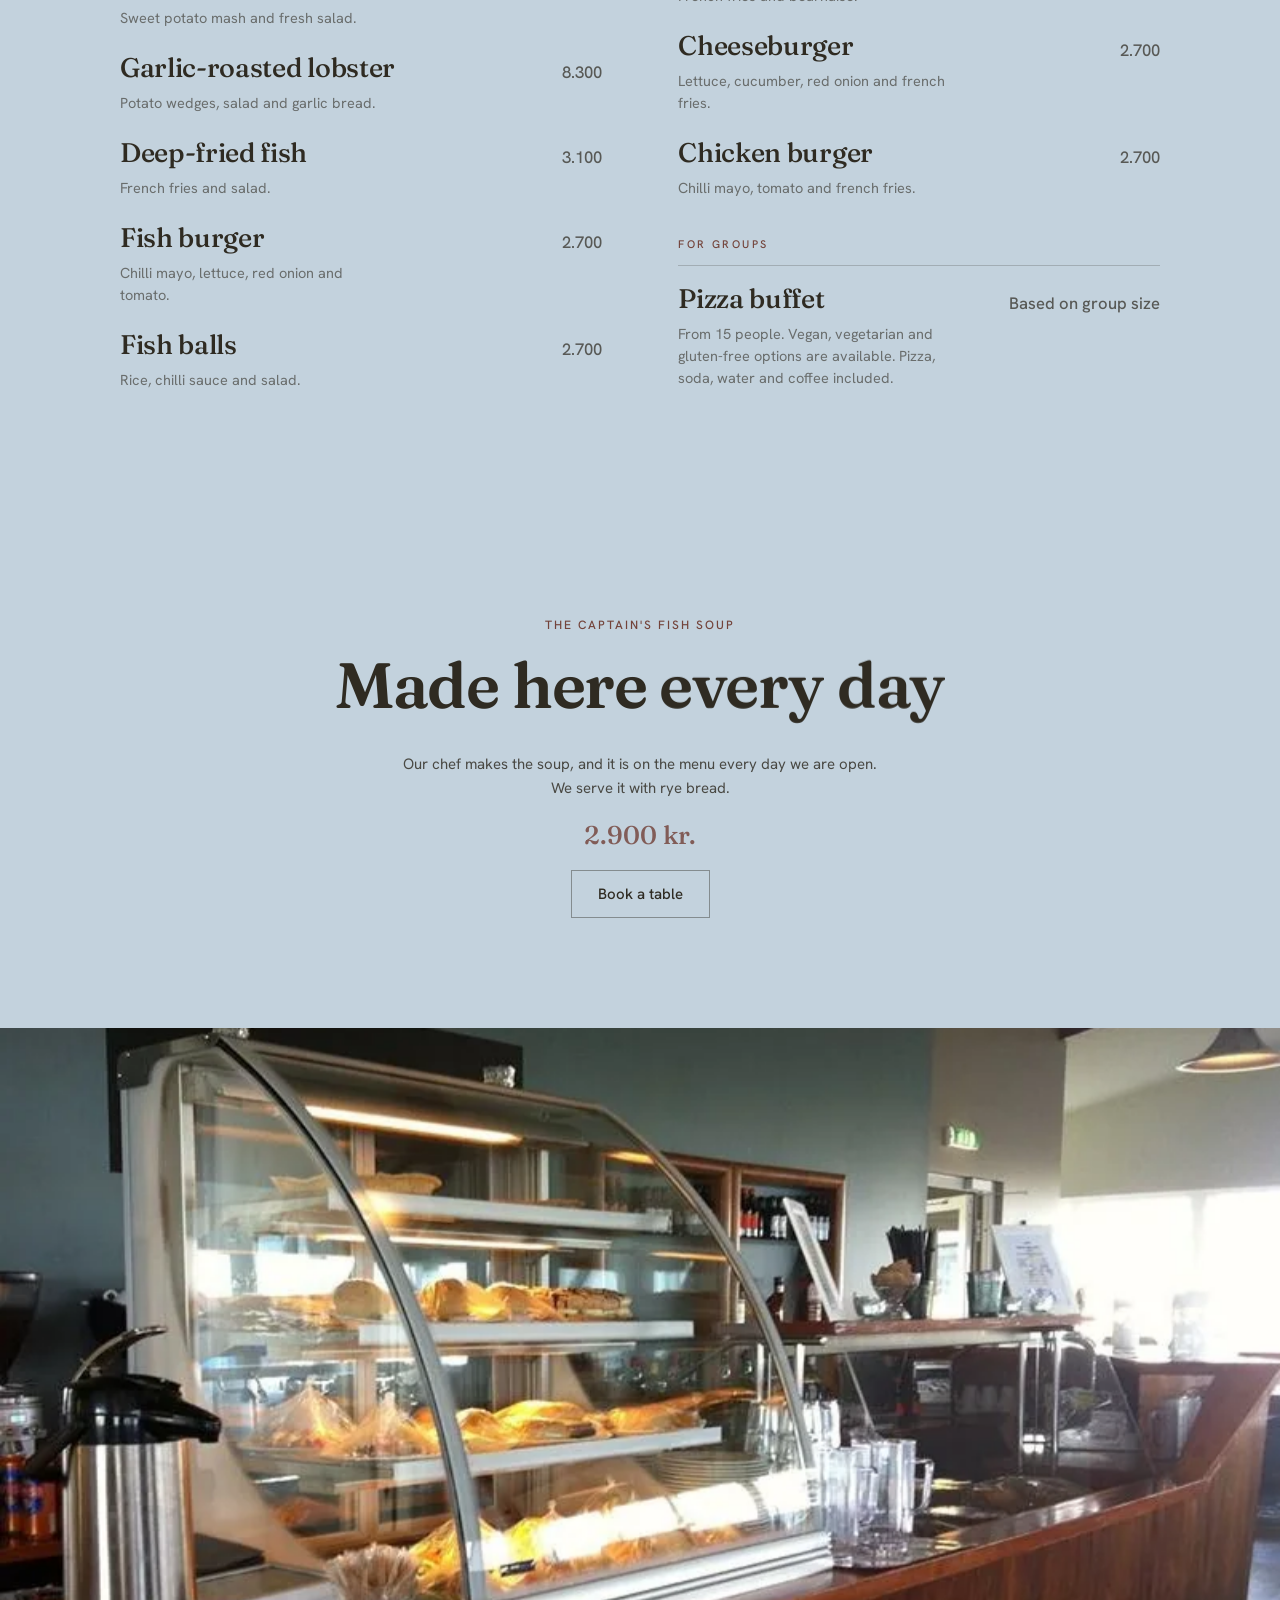
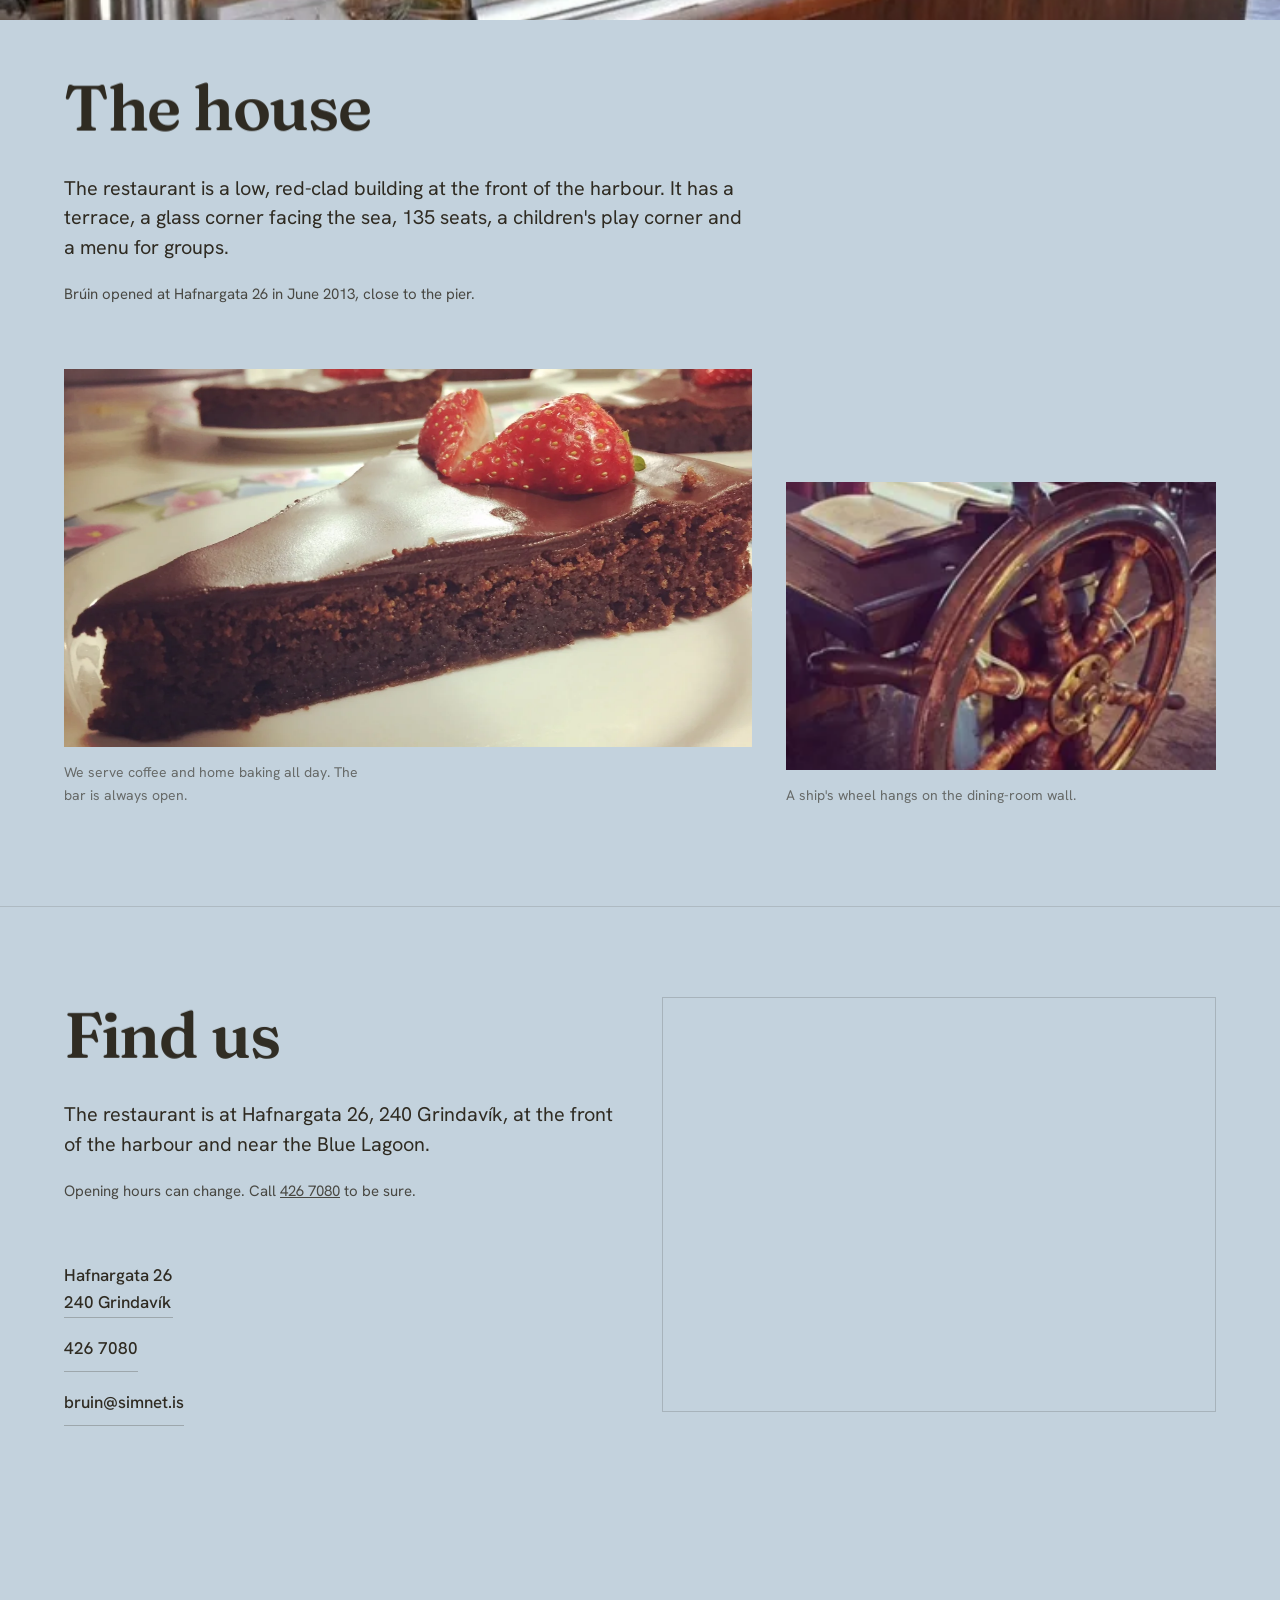
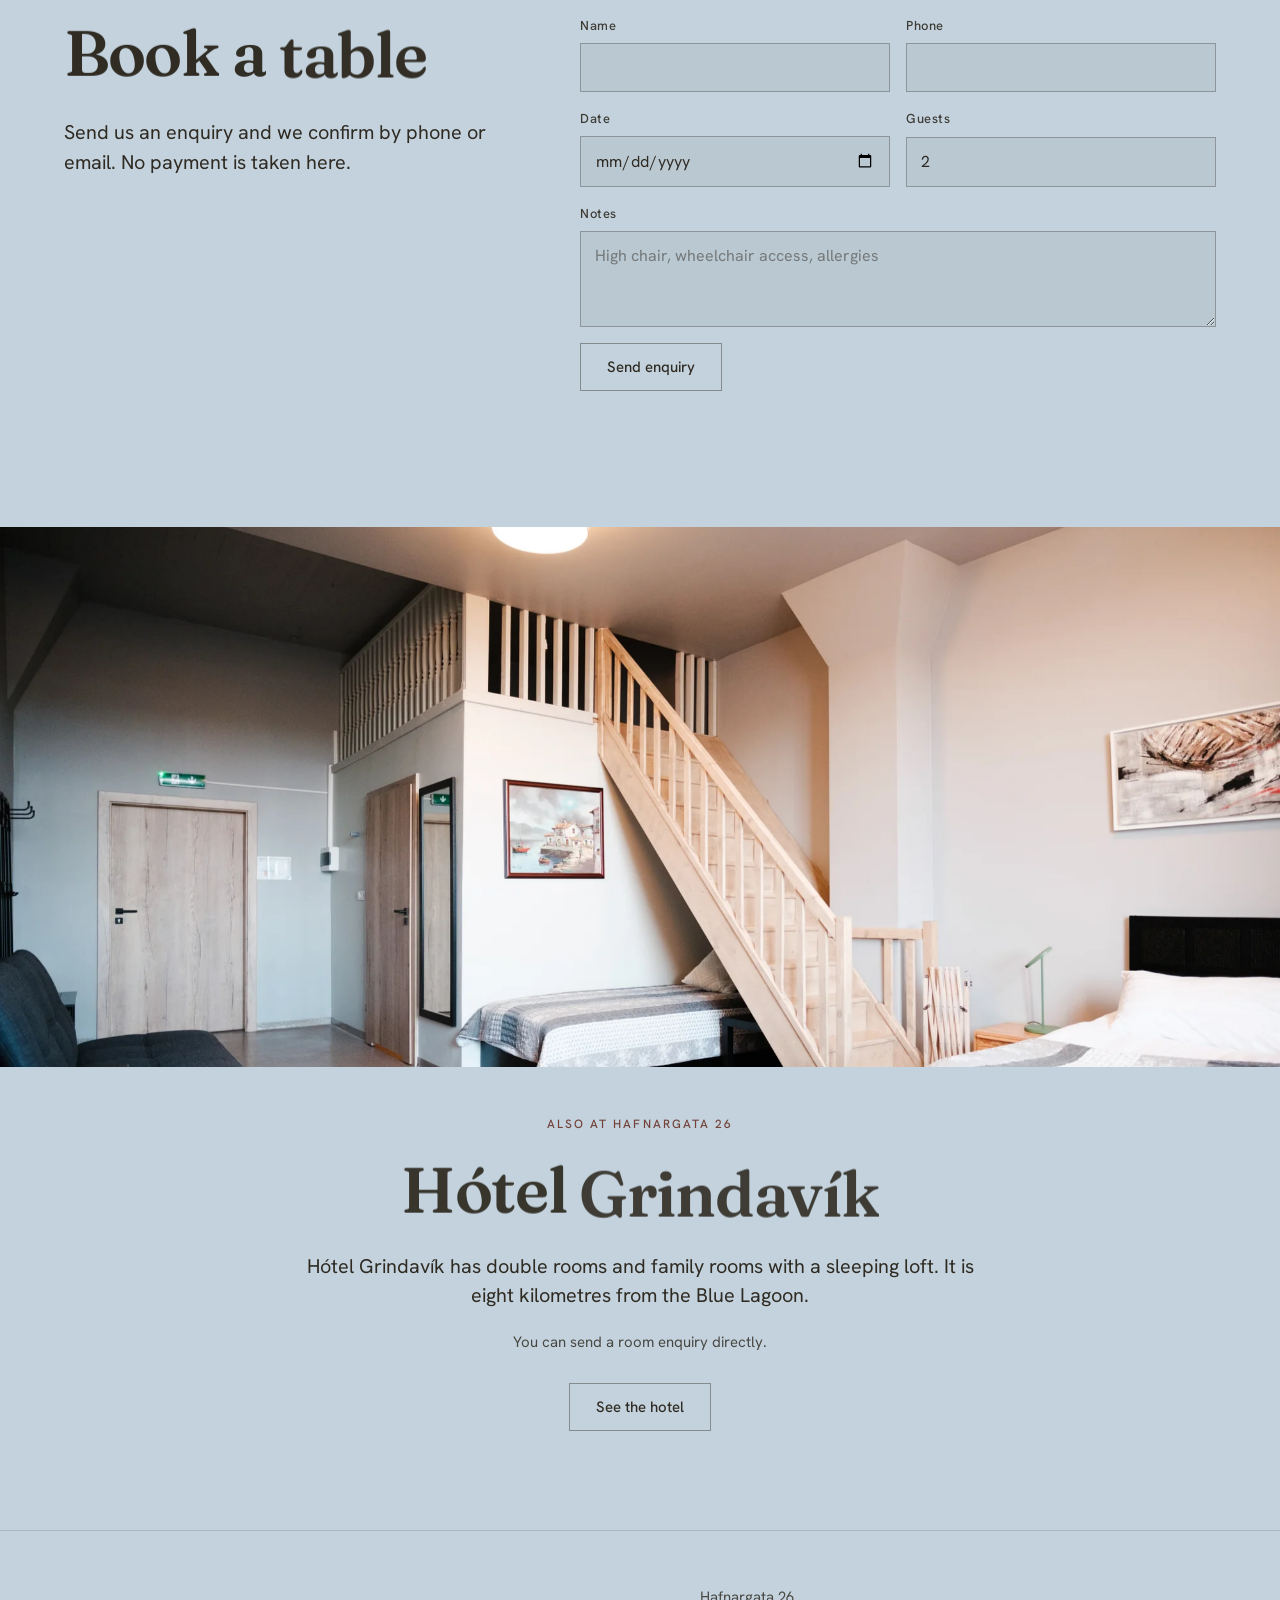
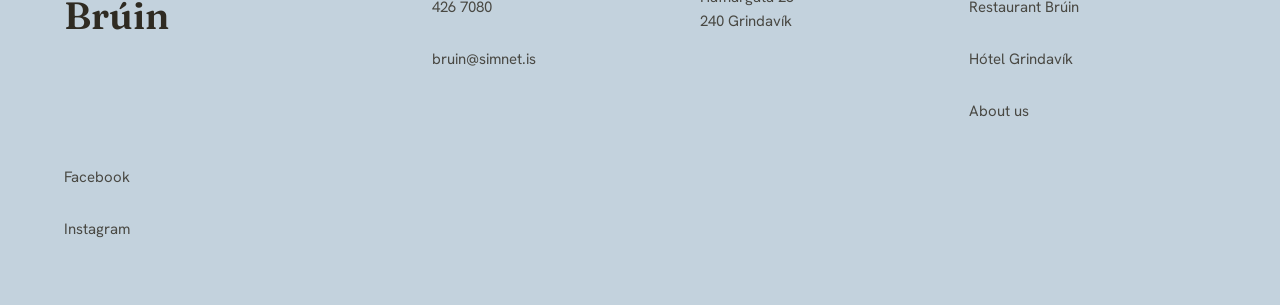
<file: restaurant.html>
<!doctype html>
<html lang="en">
<head>
<meta charset="utf-8">
<meta name="viewport" content="width=device-width, initial-scale=1, viewport-fit=cover">
<title>Brúin · seafood restaurant by the harbour in Grindavík</title>
<meta name="description" content="Restaurant Brúin at Hafnargata 26 in Grindavík. Fish dishes, the Captain's fish soup, seating for 135, a children's corner and a groups menu.">
<meta name="robots" content="noindex, nofollow">
<meta name="theme-color" content="#C3D2DD" id="themeColor">
<link rel="icon" href="assets/img/favicon.svg" type="image/svg+xml">
<!-- raster twin: Safari ignores SVG favicons entirely and would fall back to
     the ORIGIN root icon, i.e. show another client's mark in this tab -->
<link rel="icon" type="image/png" sizes="32x32" href="assets/img/favicon-32.png">
<link rel="apple-touch-icon" href="assets/img/favicon-180.png">
<link rel="preload" href="assets/fonts/Fraunces-600.woff2" as="font" type="font/woff2" crossorigin>
<link rel="preload" href="assets/fonts/HankenGrotesk-400.woff2" as="font" type="font/woff2" crossorigin>
<link rel="preload" as="image" href="assets/img/husid-hero.webp">

<script type="application/ld+json">
{
 "@context": "https://schema.org",
 "@type": "Restaurant",
 "@id": "https://sindrimar02.github.io/bruin-hotel-preview/restaurant.html#restaurant",
 "name": "Veitingahúsið Brúin",
 "alternateName": "Restaurant Brúin",
 "url": "https://sindrimar02.github.io/bruin-hotel-preview/restaurant.html",
 "telephone": "+354-426-7080",
 "email": "bruin@simnet.is",
 "address": {
  "@type": "PostalAddress",
  "streetAddress": "Hafnargata 26",
  "addressLocality": "Grindavík",
  "postalCode": "240",
  "addressCountry": "IS"
 },
 "geo": {
  "@type": "GeoCoordinates",
  "latitude": 63.838,
  "longitude": -22.4338
 },
 "image": "https://sindrimar02.github.io/bruin-hotel-preview/assets/img/husid-hero.webp",
 "servesCuisine": [
  "Seafood",
  "Icelandic",
  "Pizza"
 ],
 "priceRange": "1050-8300 ISK",
 "currenciesAccepted": "ISK",
 "maximumAttendeeCapacity": 135,
 "description": "Restaurant by the harbour in Grindavík, serving the Captain's fish soup, with seating for 135, a children's menu and a play corner.",
 "amenityFeature": [
  {
   "@type": "LocationFeatureSpecification",
   "name": "Children's play corner",
   "value": true
  },
  {
   "@type": "LocationFeatureSpecification",
   "name": "Free WiFi",
   "value": true
  },
  {
   "@type": "LocationFeatureSpecification",
   "name": "Free parking",
   "value": true
  }
 ],
 "hasMenu": {
  "@type": "Menu",
  "name": "Menu",
  "inLanguage": "en",
  "hasMenuSection": [
   {
    "@type": "MenuSection",
    "name": "From the sea",
    "hasMenuItem": [
     {
      "@type": "MenuItem",
      "name": "The Captain's fish soup",
      "offers": {
       "@type": "Offer",
       "price": "2900",
       "priceCurrency": "ISK"
      }
     },
     {
      "@type": "MenuItem",
      "name": "Oven-baked salmon",
      "offers": {
       "@type": "Offer",
       "price": "4400",
       "priceCurrency": "ISK"
      }
     },
     {
      "@type": "MenuItem",
      "name": "Oven-baked trout",
      "offers": {
       "@type": "Offer",
       "price": "3900",
       "priceCurrency": "ISK"
      }
     },
     {
      "@type": "MenuItem",
      "name": "Garlic roasted lobster",
      "offers": {
       "@type": "Offer",
       "price": "8300",
       "priceCurrency": "ISK"
      }
     },
     {
      "@type": "MenuItem",
      "name": "Deep-fried fish",
      "offers": {
       "@type": "Offer",
       "price": "3100",
       "priceCurrency": "ISK"
      }
     },
     {
      "@type": "MenuItem",
      "name": "Fish burger",
      "offers": {
       "@type": "Offer",
       "price": "2700",
       "priceCurrency": "ISK"
      }
     },
     {
      "@type": "MenuItem",
      "name": "Fish balls",
      "offers": {
       "@type": "Offer",
       "price": "2700",
       "priceCurrency": "ISK"
      }
     }
    ]
   },
   {
    "@type": "MenuSection",
    "name": "From the land",
    "hasMenuItem": [
     {
      "@type": "MenuItem",
      "name": "Pan-fried lamb chops",
      "offers": {
       "@type": "Offer",
       "price": "4100",
       "priceCurrency": "ISK"
      }
     },
     {
      "@type": "MenuItem",
      "name": "Pork schnitzel",
      "offers": {
       "@type": "Offer",
       "price": "3400",
       "priceCurrency": "ISK"
      }
     },
     {
      "@type": "MenuItem",
      "name": "Steak sandwich",
      "offers": {
       "@type": "Offer",
       "price": "3100",
       "priceCurrency": "ISK"
      }
     },
     {
      "@type": "MenuItem",
      "name": "Cheeseburger",
      "offers": {
       "@type": "Offer",
       "price": "2700",
       "priceCurrency": "ISK"
      }
     },
     {
      "@type": "MenuItem",
      "name": "Chicken burger",
      "offers": {
       "@type": "Offer",
       "price": "2700",
       "priceCurrency": "ISK"
      }
     }
    ]
   },
   {
    "@type": "MenuSection",
    "name": "Children's menu",
    "hasMenuItem": [
     {
      "@type": "MenuItem",
      "name": "Children's dishes",
      "offers": {
       "@type": "Offer",
       "price": "1050",
       "priceCurrency": "ISK"
      }
     }
    ]
   }
  ]
 }
}
</script>
<link rel="stylesheet" href="styles.css">
</head>
<body class="br-root">

<!-- ── preloader: real progress, once per session, ?loader forces it ────── -->
<div class="br-loader" id="loader" aria-hidden="true">
  <p class="br-loader__mark" id="loaderMark">BRÚIN</p>
  <p class="br-loader__pct" id="loaderPct">0%</p>
</div>

<header class="br-nav" id="nav">
  <!-- the two houses are one family and one booking decision. Saying so in the
       nav is the cheapest cross-sell on the site: the guest eating fish soup at
       eight is the same person who needs a bed. -->
  <div class="br-nav__brands">
    <a class="br-nav__mark is-here" href="restaurant.html" aria-current="page">Brúin</a>
    <span class="br-nav__amp" aria-hidden="true">&amp;</span>
    <a class="br-nav__mark" href="hotel.html">The hotel</a>
    <span class="br-nav__rule" aria-hidden="true"></span>
    <a class="br-nav__about" href="index.html">About us</a>
  </div>
  <nav class="br-nav__links" aria-label="Main menu">
    <a href="#menu">Menu</a>
    <a href="#the-house">The house</a>
    <a href="#find-us">Find us</a>
    <a class="br-nav__cta" href="#book">Book a table</a>
  </nav>
  <a class="br-nav__tel" href="tel:+3544267080">426 7080</a>
  <button class="br-burger" id="burger" aria-label="Open menu" aria-expanded="false" aria-controls="menu">
    <span></span><span></span>
  </button>
</header>

<div class="br-menu" id="menu" hidden>
  <nav aria-label="Menu">
    <a href="#open-again"><span>Open again</span></a>
    <a href="#menu"><span>Menu</span></a>
    <a href="#the-house"><span>The house</span></a>
    <a href="#find-us"><span>Find us</span></a>
    <a href="#book"><span>Book a table</span></a>
    <a class="br-menu__alt" href="hotel.html"><span>Hótel Grindavík</span></a>
    <a class="br-menu__alt" href="index.html"><span>About us</span></a>
  </nav>
  <div class="br-menu__foot">
    <a href="tel:+3544267080">426 7080</a>
    <a class="br-menu__cta" href="#book">Book a table</a>
  </div>
</div>

<main id="top">

<!-- ── 1. hero: the house, full bleed, the name centred on it ───────────── -->
<section class="br-hero" id="hero">
  <div class="br-hero__media" id="heroMedia">
    <img class="br-hero__img" id="heroImg" src="assets/img/husid-hero.webp"
      width="1800" height="782"
      alt="Restaurant Brúin, a red-clad house by the harbour in Grindavík"
      fetchpriority="high" decoding="async">
  </div>
  <div class="br-hero__shade" id="heroShade" aria-hidden="true"></div>

  <!-- the wordmark is plain HTML text, centred on the VIEWPORT (not a grid row
       that the nav offsets), one span per letter so the intro can rise them -->
  <h1 class="br-hero__wm">
    <span class="br-sr">Brúin, seafood restaurant by the harbour in Grindavík</span>
    <span class="br-hero__mask" id="heroMask" aria-hidden="true"><span class="br-ch">B</span><span class="br-ch">R</span><span class="br-ch">Ú</span><span class="br-ch">I</span><span class="br-ch">N</span></span>
  </h1>

  <div class="br-hero__copy">
    <div class="br-hero__top">
      <p class="br-hero__eyebrow" id="wmTop">Restaurant by the harbour</p>
      <span class="br-hero__seam" id="wmSeam" aria-hidden="true"></span>
    </div>

    <div class="br-hero__foot">
      <p class="br-hero__sub">The Captain's fish soup, a children's menu and seating for 135.</p>
      <a class="br-btn br-btn--ghost br-btn--onDark" href="#book">Book a table</a>
    </div>
  </div>
</section>

<!-- ── 2. opið aftur ───────────────────────────────────────────────────── -->
<!-- OWNER DECISION: whether the reopening is public is theirs. Every date sourced. -->
<section class="br-open" id="open-again">
  <div class="br-wrap br-open__grid">
    <h2 class="br-h2" data-headline>Reopened in June 2025</h2>
    <div class="br-open__body br-rv">
      <p class="br-lede">Brúin opened at Hafnargata in June 2013. Grindavík was evacuated in November 2023, and Brúin reopened in June 2025.</p>
      <p>We are open again. We serve coffee and home baking, with tables beside the harbour-facing windows.</p>
    </div>
  </div>
</section>

<!-- ── 3. THE FILM: pinned, scrubbed frame sequence ─────────────────────
     Their own building, approached over the length of the pin. A canvas
     sequence, never a <video> driven by currentTime: every currentTime
     assignment is a decoder seek and the film would step instead of track. -->
<section class="br-film" id="film">
  <div class="br-film__inner">
    <div class="br-film__still"><img src="assets/img/poster.jpg" width="1600" height="1196"
      alt="Brúin by the harbour" loading="lazy" decoding="async"></div>
    <canvas class="br-film__canvas" aria-hidden="true"></canvas>
    <div class="br-film__scrim" aria-hidden="true"></div>
    <div class="br-film__caps">
      <p class="br-film__cap is-on" data-cap="day">Beneath the house there is a hill</p>
      <p class="br-film__cap" data-cap="eve">Miðaftanhóll, the Hill of Midevening</p>
    </div>
  </div>
</section>

<!-- ── 3b. Miðaftanhóll: the house's own legend, in the house's own words ──
     Taken from the card that hangs in the restaurant. It is the one thing on
     this site no competitor can copy, and the boat line ties the folklore to
     the actual kitchen, so it earns its place rather than decorating one. -->
<section class="br-holl" id="the-hill">
  <div class="br-wrap br-holl__grid">
    <p class="br-eyebrow br-rv">Miðaftanhóll</p>
    <h2 class="br-h2" data-headline>Our neighbours in the hill</h2>
    <div class="br-holl__body br-rv">
      <p class="br-lede">Miðaftanhóll, the Hill of Midevening, lies beneath the restaurant. The hill is home to a hidden couple and other elves. The couple look after the surrounding area and help other creatures when needed.</p>
      <p class="br-holl__line"><b>They own a boat and fish from the harbour.</b></p>
      <p>To see the elves, you need three things: some joy in your heart, permission to let your inner child go out and play, and an elf who wants to be seen.</p>
      <p class="br-holl__src">From the card that hangs in the dining room.</p>
    </div>
  </div>
</section>

<!-- ── 4. matseðill ────────────────────────────────────────────────────── -->
<!-- Dishes and prices are THEIR OWN, lifted from their live menu page. Their
     current site prints these numbers with a EUR sign because the Wix currency
     was never set, so a visitor reads the lobster as 8.300 euros. Here they are
     krónur, which is what they are. -->
<section class="br-menu-sec" id="menu">
  <div class="br-wrap">
    <h2 class="br-h2" data-headline>Menu</h2>
    <p class="br-menu-sec__note br-rv">Prices are in krónur. Children's dishes cost 1.050 kr., and there is a play corner in the dining room.</p>

    <!-- their own dishes, their own photographs. The page had four copies of
         the same exterior and none of the food the kitchen is known for. -->
    <div class="br-rail br-rv">
      <figure><div class="br-frame"><img class="br-frame-in" data-drift="7"
        src="assets/img/pizza.webp" width="640" height="480"
        alt="A slice of pizza being lifted, with melted cheese stretching" loading="lazy" decoding="async"></div>
        <figcaption>Pizza and group buffets</figcaption></figure>
      <figure><div class="br-frame"><img class="br-frame-in" data-drift="7"
        src="assets/img/silungur.webp" width="960" height="720"
        alt="Oven-baked trout with sweet potato mash and salad" loading="lazy" decoding="async"></div>
        <figcaption>Oven-baked trout</figcaption></figure>
      <figure><div class="br-frame"><img class="br-frame-in" data-drift="7"
        src="assets/img/borgari.webp" width="960" height="960"
        alt="A hamburger with french fries" loading="lazy" decoding="async"></div>
        <figcaption>Hamburger and fries</figcaption></figure>
    </div>
    <div class="br-menu-grid">
      <div class="br-menu-col br-rv">
        <h3 class="br-menu-col__h">From the sea</h3>
        <ul class="br-dish">
          <li><b>The Captain's fish soup</b><span>Served with dark rye bread.</span><i>2.900</i></li>
          <li><b>Oven-baked salmon</b><span>Sweet potato mash and mixed vegetables.</span><i>4.400</i></li>
          <li><b>Oven-baked trout</b><span>Sweet potato mash and fresh salad.</span><i>3.900</i></li>
          <li><b>Garlic-roasted lobster</b><span>Potato wedges, salad and garlic bread.</span><i>8.300</i></li>
          <li><b>Deep-fried fish</b><span>French fries and salad.</span><i>3.100</i></li>
          <li><b>Fish burger</b><span>Chilli mayo, lettuce, red onion and tomato.</span><i>2.700</i></li>
          <li><b>Fish balls</b><span>Rice, chilli sauce and salad.</span><i>2.700</i></li>
        </ul>
      </div>
      <div class="br-menu-col br-rv">
        <h3 class="br-menu-col__h">From the land</h3>
        <ul class="br-dish">
          <li><b>Pan-fried lamb chops</b><span>Potato wedges and béarnaise.</span><i>4.100</i></li>
          <li><b>Pork schnitzel</b><span>Potato wedges and béarnaise.</span><i>3.400</i></li>
          <li><b>Steak sandwich</b><span>French fries and béarnaise.</span><i>3.100</i></li>
          <li><b>Cheeseburger</b><span>Lettuce, cucumber, red onion and french fries.</span><i>2.700</i></li>
          <li><b>Chicken burger</b><span>Chilli mayo, tomato and french fries.</span><i>2.700</i></li>
        </ul>
        <h3 class="br-menu-col__h br-menu-col__h--2">For groups</h3>
        <ul class="br-dish">
          <li><b>Pizza buffet</b><span>From 15 people. Vegan, vegetarian and gluten-free options are available. Pizza, soda, water and coffee included.</span><i>Based on group size</i></li>
        </ul>
      </div>
    </div>
  </div>
</section>

<!-- ── 5. fiskisúpan: their own photograph of their own signature dish ──── -->
<section class="br-soup" id="fish-soup">
  <div class="br-soup__media">
    <div class="br-frame"><img class="br-frame-in" data-drift="12"
      src="assets/img/supa.webp" width="960" height="960"
      alt="The Captain's fish soup in a deep bowl with dark rye bread beside it"
      loading="lazy" decoding="async"></div>
  </div>
  <div class="br-wrap br-soup__grid">
    <p class="br-eyebrow br-rv">The Captain's fish soup</p>
    <h2 class="br-h2" data-headline>Made here every day</h2>
    <div class="br-rv">
      <p>Our chef makes the soup, and it is on the menu every day we are open. We serve it with rye bread.</p>
      <p class="br-soup__price">2.900 kr.</p>
      <a class="br-btn br-btn--line" href="#book">Book a table</a>
    </div>
  </div>
</section>

<!-- ── 6. húsið ────────────────────────────────────────────────────────── -->
<section class="br-house" id="the-house">
  <div class="br-house__media">
    <div class="br-frame"><img class="br-frame-in" data-drift="14"
      src="assets/img/barinn.webp" width="801" height="716"
      alt="The dark wooden bar with a cabinet of home baking" loading="lazy" decoding="async"></div>
  </div>
  <div class="br-wrap br-house__copy">
    <h2 class="br-h2" data-headline>The house</h2>
    <div class="br-rv">
      <p class="br-lede">The restaurant is a low, red-clad building at the front of the harbour. It has a terrace, a glass corner facing the sea, 135 seats, a children's play corner and a menu for groups.</p>
      <p>Brúin opened at Hafnargata 26 in June 2013, close to the pier.</p>
    </div>
  </div>

  <!-- inside: the bar and the wheel. Both are their own photographs, and the
       wheel is only 256px wide at source, so it is framed small on purpose
       rather than blown up into mush. -->
  <div class="br-wrap br-house__pair">
    <figure class="br-house__fig br-rv">
      <div class="br-frame"><img class="br-frame-in" data-drift="9"
        src="assets/img/kaka.webp" width="1300" height="975"
        alt="Chocolate cake with a strawberry on a plate" loading="lazy" decoding="async"></div>
      <figcaption>We serve coffee and home baking all day. The bar is always open.</figcaption>
    </figure>
    <figure class="br-house__fig br-house__fig--small br-rv">
      <div class="br-frame"><img class="br-frame-in" data-drift="6"
        src="assets/img/styri.webp" width="256" height="320"
        alt="A ship's wheel on the wall inside the room" loading="lazy" decoding="async"></div>
      <figcaption>A ship's wheel hangs on the dining-room wall.</figcaption>
    </figure>
  </div>
</section>

<!-- ── 7. hvar ─────────────────────────────────────────────────────────── -->
<section class="br-where" id="find-us">
  <div class="br-wrap br-where__grid">
    <div>
      <h2 class="br-h2" data-headline>Find us</h2>
      <div class="br-rv">
        <p class="br-lede">The restaurant is at Hafnargata 26, 240 Grindavík, at the front of the harbour and near the Blue Lagoon.</p>
        <!-- HOURS UNCONFIRMED: sources conflict. A phone number beats a fabricated timetable. -->
        <p class="br-where__hours">Opening hours can change. Call <a href="tel:+3544267080">426 7080</a> to be sure.</p>
      </div>
    </div>
    <!-- NOT loading="lazy": a lazy iframe this deep in a scroll-heavy page has
         measured 6-10s of blank box, because the native lazy scheduler gets
         starved by the ticker and the scrubbed triggers. Eager-load it. -->
    <div class="br-map br-rv">
      <iframe
        src="https://www.google.com/maps?q=Hafnargata+26,+240+Grindav%C3%ADk,+Iceland&z=15&output=embed"
        title="Map: Hafnargata 26, Grindavík"
        width="600" height="450" style="border:0" referrerpolicy="no-referrer-when-downgrade"></iframe>
    </div>

    <address class="br-where__addr br-rv">
      <a href="https://www.google.com/maps/search/?api=1&query=Hafnargata+26+Grindav%C3%ADk" target="_blank" rel="noopener">Hafnargata 26<br>240 Grindavík</a>
      <a href="tel:+3544267080">426 7080</a>
      <a href="mailto:bruin@simnet.is">bruin@simnet.is</a>
    </address>
  </div>
</section>

<!-- ── 9. bókun: arrives with the lights on ────────────────────────────── -->
<section class="br-book" id="book">
  <div class="br-wrap br-book__grid">
    <div class="br-book__intro">
      <h2 class="br-h2" data-headline>Book a table</h2>
      <p class="br-lede br-rv">Send us an enquiry and we confirm by phone or email. No payment is taken here.</p>
    </div>
    <form class="br-form br-rv" id="form" novalidate>
      <div class="br-field"><label for="f-nafn">Name</label><input id="f-nafn" name="nafn" type="text" autocomplete="name" required></div>
      <div class="br-field"><label for="f-sim">Phone</label><input id="f-sim" name="sim" type="tel" autocomplete="tel" required></div>
      <div class="br-field"><label for="f-dags">Date</label><input id="f-dags" name="dags" type="date" required></div>
      <div class="br-field"><label for="f-fjoldi">Guests</label><input id="f-fjoldi" name="fjoldi" type="number" min="1" max="135" value="2" required></div>
      <div class="br-field br-field--wide"><label for="f-ath">Notes</label>
        <textarea id="f-ath" name="ath" rows="3" placeholder="High chair, wheelchair access, allergies"></textarea></div>
      <button class="br-btn br-btn--solid" type="submit">Send enquiry</button>
      <p class="br-form__msg" id="formMsg" role="status" aria-live="polite"></p>
    </form>
  </div>
</section>

<!-- ── 9. the other house ──────────────────────────────────────────────────
     The cross-sell that pays for itself: the same family runs the hotel a
     minute's walk away, and the diner reading this at eight in the evening is
     the same person who needs a bed. Today nothing on the web connects the
     two, because the restaurant and the hotel sit on one Wix page each. -->
<section class="br-cross" id="the-hotel">
  <div class="br-cross__media">
    <div class="br-frame"><img class="br-frame-in" data-drift="14"
      src="assets/img/herbergi.webp" width="2000" height="1333"
      alt="A family room at Hótel Grindavík with a sleeping loft and stair"
      loading="lazy" decoding="async"></div>
  </div>
  <div class="br-wrap br-cross__grid">
    <p class="br-eyebrow br-rv">Also at Hafnargata 26</p>
    <h2 class="br-h2" data-headline>Hótel Grindavík</h2>
    <div class="br-rv">
      <p class="br-lede">Hótel Grindavík has double rooms and family rooms with a sleeping loft. It is eight kilometres from the Blue Lagoon.</p>
      <p>You can send a room enquiry directly.</p>
      <a class="br-btn br-btn--line" href="hotel.html">See the hotel</a>
    </div>
  </div>
</section>

</main>

<footer class="br-foot">
  <div class="br-wrap br-foot__grid">
    <p class="br-foot__mark">Brúin</p>
    <div class="br-foot__col">
      <a href="tel:+3544267080">426 7080</a>
      <a href="mailto:bruin@simnet.is">bruin@simnet.is</a>
    </div>
    <div class="br-foot__col"><p>Hafnargata 26<br>240 Grindavík</p></div>
    <div class="br-foot__col">
      <a href="restaurant.html">Restaurant Brúin</a>
      <a href="hotel.html">Hótel Grindavík</a>
      <a href="index.html">About us</a>
    </div>
    <div class="br-foot__col">
      <a href="https://www.facebook.com/veitingahusidbruin" target="_blank" rel="noopener">Facebook</a>
      <a href="https://www.instagram.com/bruinrestaurant" target="_blank" rel="noopener">Instagram</a>
    </div>
  </div>
</footer>

<script src="assets/vendor/lenis.min.js"></script>
<script src="assets/vendor/gsap.min.js"></script>
<script src="assets/vendor/ScrollTrigger.min.js"></script>
<script src="app.js"></script>
</body>
</html>
</file>
<file: styles.css>
/* ════════════════════════════════════════════════════════════════════════
   Brúin — Grindavík
   The page has NO fixed ground. One master scroll writes --br-c / --br-ink /
   --br-soft on the root and every section inherits, so the whole document is
   one continuous harbour day that ends with the windows lit.
   Fixed tokens below are sampled from the client's own building photograph
   (8.687 cladding pixels). Keyframes are br- prefixed: a shared @keyframes
   name can be silently redefined by another page's block and freeze this one.
   ════════════════════════════════════════════════════════════════════════ */

/* Fraunces for display (its 600 cut also serves weight 700, which is too heavy in a serif),
   Hanken Grotesk for text. Both open source, both carry the full Icelandic set. */
@font-face{font-family:'Fraunces';src:url('assets/fonts/Fraunces-600.woff2') format('woff2');font-weight:600 700;font-display:swap}
@font-face{font-family:'Fraunces';src:url('assets/fonts/Fraunces-500.woff2') format('woff2');font-weight:500;font-display:swap}
@font-face{font-family:'Hanken';src:url('assets/fonts/HankenGrotesk-400.woff2') format('woff2');font-weight:400;font-display:swap}
@font-face{font-family:'Hanken';src:url('assets/fonts/HankenGrotesk-500.woff2') format('woff2');font-weight:500;font-display:swap}

:root{
  /* scrubbed by the engine; these are only the pre-JS resting values */
  --br-c:#C3D2DD;
  --br-ink:#2F2B22;
  --br-soft:#B4C6D3;

  /* sampled from the building, constant */
  --iron:#73433A;
  --iron-deep:#462828;
  --iron-lift:#8C4B3C;
  --iron-over:#C25A38;   /* lifted, saturated: the muted cladding red read as mud at size */
  /* the ink of the offset strike inside the wordmark's crossing */
  --paper:#E4E0D1;
  --ground:#2F2B22;

  --u:clamp(.62px,.093vw,1.05px);
  --pad:clamp(20px,5vw,72px);
  --maxw:1320px;
  --nav-h:clamp(58px,7vh,72px);
  --r:0;
  --e:cubic-bezier(.16,1,.3,1);
}

*,*::before,*::after{box-sizing:border-box}
html{-webkit-text-size-adjust:100%}
body{
  margin:0;background:var(--br-c);color:var(--br-ink);
  font-family:'Hanken',system-ui,sans-serif;
  font-size:clamp(15px,1.02vw,17.5px);line-height:1.62;
  -webkit-font-smoothing:antialiased;overflow-x:hidden;
  transition:background-color .12s linear;
}
body.is-loading{overflow:hidden}
img,video,canvas{max-width:100%;display:block}
a{color:inherit}
section[id],main>section{scroll-margin-top:clamp(88px,calc(var(--u) * 116),136px)}
.br-wrap{width:100%;max-width:var(--maxw);margin-inline:auto;padding-inline:var(--pad)}

/* ── type ─────────────────────────────────────────────────────────────── */
.br-h2{
  font-family:'Fraunces',Georgia,serif;font-weight:700;
  font-size:clamp(32px,5vw,74px);
  line-height:1.16;                 /* Icelandic Á/Í acutes need the headroom */
  letter-spacing:-.02em;margin:0 0 .46em;
}
.br-lede{font-size:clamp(17px,1.55vw,23px);line-height:1.48;color:var(--br-ink);margin:0 0 1em}
.br-eyebrow{
  font-family:'Hanken',system-ui,sans-serif;font-weight:500;font-size:12px;
  letter-spacing:.17em;text-transform:uppercase;color:var(--iron);margin:0 0 1.1em;
}
body.is-night .br-eyebrow{color:var(--iron-lift)}
p{margin:0 0 1em;max-width:62ch;color:var(--br-ink);opacity:.82}
.br-lede{opacity:1}

/* word masks: the overflow clip lives on the LINE, the word travels */
.br-line{display:inline-block;overflow:hidden;padding-bottom:.14em;margin-bottom:-.14em;vertical-align:bottom}
.br-word{display:inline-block;will-change:transform}

/* ── buttons ──────────────────────────────────────────────────────────── */
.br-btn{
  display:inline-flex;align-items:center;justify-content:center;
  min-height:48px;padding:0 26px;border-radius:var(--r);
  font-family:'Hanken',system-ui,sans-serif;font-weight:500;font-size:15px;
  text-decoration:none;cursor:pointer;border:1px solid transparent;
  transition:background .25s var(--e),color .25s var(--e),transform .18s var(--e),border-color .25s var(--e);
}
.br-btn--solid,.br-btn--line,.br-btn--ghost{
  background:transparent;color:var(--br-ink);
  border-color:color-mix(in srgb, currentColor 42%, transparent);
}
.br-btn--solid:hover,.br-btn--line:hover,.br-btn--ghost:hover{
  background:var(--br-ink);color:var(--br-c);border-color:var(--br-ink);
}
.br-btn--onDark{color:var(--paper);border-color:rgba(228,224,209,.45)}
.br-btn--onDark:hover{background:var(--paper);color:var(--ground);border-color:var(--paper)}
.br-btn:active{transform:translateY(1px)}
.br-btn:focus-visible,a:focus-visible,button:focus-visible,input:focus-visible,textarea:focus-visible{
  outline:2px solid var(--iron-lift);outline-offset:3px
}

/* ── preloader ────────────────────────────────────────────────────────── */
.br-loader{
  position:fixed;inset:0;z-index:200;background:var(--ground);
  display:grid;place-content:center;gap:18px;justify-items:center;
  transition:opacity .85s var(--e),visibility .85s var(--e);
}
.br-loader.is-leaving{opacity:0;visibility:hidden}
.br-loader__mark{
  margin:0;font-family:'Fraunces',Georgia,serif;font-weight:700;
  font-size:clamp(40px,9vw,104px);letter-spacing:-.03em;line-height:1;
  /* hard two-stop gradient at 200%: position driven by (100 - pct), so it is
     exactly solid at 100 */
  background-image:linear-gradient(90deg,var(--paper) 0 50%,rgba(228,224,209,.16) 50% 100%);
  background-size:200% 100%;
  -webkit-background-clip:text;background-clip:text;color:transparent;
}
.br-loader__pct{
  margin:0;font-size:12px;letter-spacing:.2em;color:rgba(228,224,209,.55);
  font-variant-numeric:tabular-nums;
}

/* ── nav ──────────────────────────────────────────────────────────────── */
.br-nav{
  position:fixed;z-index:80;height:var(--nav-h);
  top:0;left:0;right:0;
  display:flex;align-items:center;gap:clamp(10px,2vw,30px);
  padding-inline:var(--pad);
  color:var(--paper);background:transparent;
  transition:color .3s var(--e),background .3s var(--e);
}
/* the hero ground is dark now, so the bar needs no fill to stay legible.
   Past the hero it simply adopts the page's own scrubbed palette. */
.br-nav::before{
  content:'';position:absolute;inset:0 0 auto 0;height:calc(var(--nav-h) + 40px);
  background:linear-gradient(to bottom, rgba(26,22,17,.72), rgba(26,22,17,0));
  pointer-events:none;z-index:-1;transition:opacity .3s var(--e);
}
.br-nav.is-solid::before{opacity:0}
.br-nav.is-solid{background:var(--br-c);color:var(--br-ink)}
/* both houses in the nav, the current one lit. The pair IS the cross-sell:
   a guest who never learns the hotel exists cannot book it. */
.br-nav__brands{display:flex;align-items:center;gap:clamp(6px,.7vw,10px);margin-right:auto}
.br-nav__mark{
  font-family:'Fraunces',Georgia,serif;font-weight:700;font-size:clamp(17px,1.5vw,20px);
  letter-spacing:.02em;text-transform:uppercase;text-decoration:none;
  min-height:44px;display:inline-flex;align-items:center;
  opacity:.42;transition:opacity .3s var(--e);
}
.br-nav__mark:hover,.br-nav__mark:focus-visible{opacity:.78}
.br-nav__mark.is-here{opacity:1}
.br-nav__amp{
  font-family:'Fraunces',Georgia,serif;font-weight:500;opacity:.32;
  font-size:clamp(15px,1.3vw,18px);
}
.br-nav__links{display:none;gap:clamp(8px,1.4vw,22px);align-items:center}
.br-nav__links a{
  text-decoration:none;font-size:14px;font-weight:500;letter-spacing:.02em;
  min-height:44px;min-width:44px;padding:0 8px;
  display:inline-flex;align-items:center;justify-content:center;opacity:.86;
  transition:opacity .22s var(--e);
}
.br-nav__links a:hover{opacity:1}
/* the CTA is a hairline, not a pill. Explicit class: a `.br-nav a{color:inherit}`
   catch-all out-specifies a bare element rule and renders the label invisible. */
.br-nav a.br-nav__cta{
  border-bottom:1px solid currentColor;padding:0 2px;margin-left:6px;
  min-width:0;opacity:1;
}
.br-nav__tel{display:none;font-size:14px;font-weight:500;text-decoration:none;min-height:44px;align-items:center;opacity:.86}
.br-burger{width:48px;height:48px;margin-right:-10px;background:none;border:0;cursor:pointer;display:grid;place-content:center;gap:6px;color:inherit}
.br-burger span{display:block;width:22px;height:1.5px;background:currentColor;transition:transform .32s var(--e)}
.br-burger[aria-expanded="true"] span:first-child{transform:translateY(3.75px) rotate(45deg)}
.br-burger[aria-expanded="true"] span:last-child{transform:translateY(-3.75px) rotate(-45deg)}
@media (min-width:900px){
  .br-nav__links{display:flex}
  .br-nav__tel{display:inline-flex}
  .br-burger{display:none}
}

/* ── menu (sibling of header: backdrop-filter on the header would make it the
      containing block for fixed descendants) ──────────────────────────── */
.br-menu{
  position:fixed;inset:0;z-index:70;background:var(--br-c);color:var(--br-ink);
  display:flex;flex-direction:column;justify-content:center;
  padding:calc(var(--nav-h) + 30px) var(--pad) var(--pad);
  opacity:0;pointer-events:none;transition:opacity .34s var(--e);
}
.br-menu[hidden]{display:none}   /* pair the attribute with any display rule */
.br-menu.is-open{opacity:1;pointer-events:auto}
.br-menu nav{display:flex;flex-direction:column;gap:2px}
.br-menu nav a{
  font-family:'Fraunces',Georgia,serif;font-weight:700;
  font-size:clamp(30px,8vw,54px);line-height:1.2;text-decoration:none;
  overflow:hidden;display:block;padding:4px 0;
}
.br-menu nav a span{display:block;transform:translateY(105%);transition:transform .5s var(--e)}
.br-menu.is-open nav a span{transform:none}
.br-menu nav a:nth-child(1) span{transition-delay:.06s}
.br-menu nav a:nth-child(2) span{transition-delay:.11s}
.br-menu nav a:nth-child(3) span{transition-delay:.16s}
.br-menu nav a:nth-child(4) span{transition-delay:.21s}
.br-menu nav a:nth-child(5) span{transition-delay:.26s}
.br-menu__foot{margin-top:auto;display:flex;align-items:center;justify-content:space-between;gap:16px;border-top:1px solid currentColor;padding-top:20px;opacity:.9}
.br-menu__foot a{text-decoration:none;font-weight:500;min-height:44px;display:inline-flex;align-items:center}
.br-menu__cta{background:var(--iron-lift);color:var(--paper);padding:0 22px}

/* ── the drift frame (Heklusýn spec) ──────────────────────────────────── */
.br-frame{position:relative;overflow:hidden;width:100%;height:100%}
.br-frame-in{
  position:absolute;left:0;top:-19%;width:100%;height:138%;
  object-fit:cover;object-position:center 42%;
  will-change:transform;
}

/* ── 1. hero ──────────────────────────────────────────────────────────────
   Full-bleed photograph from the first frame, one centred wordmark on it.
   Every scroll and pointer effect is transform/opacity on its OWN element, so
   no two tweens ever write the same property:
     .br-hero__media  intro settle (scale) + pointer drift (x/y)
     .br-hero__img    scroll push-in (scale/yPercent)
     .br-hero__mask   scroll lift + fade, pointer counter-drift (x)
     .br-ch           the intro letter rise
     .br-hero__shade  scroll darkening
   ──────────────────────────────────────────────────────────────────────── */
.br-hero{
  position:relative;min-height:100svh;overflow:hidden;
  background:var(--ground);color:var(--paper);isolation:isolate;
}
.br-hero__media{position:absolute;inset:-3%;will-change:transform}
.br-hero__img{
  width:100%;height:100%;object-fit:cover;object-position:center 58%;
  filter:saturate(.9);will-change:transform;
}
/* legibility without a flat wash: dark at the nav and the foot, a soft pool
   behind the wordmark, the house itself left bright */
.br-hero__media::after{
  content:'';position:absolute;inset:0;pointer-events:none;
  background:
    radial-gradient(60% 42% at 50% 52%, rgba(24,20,16,.34), rgba(24,20,16,0) 70%),
    linear-gradient(to bottom, rgba(24,20,16,.62) 0%, rgba(24,20,16,.12) 30%, rgba(24,20,16,.2) 56%, rgba(24,20,16,.7) 80%, rgba(24,20,16,.9) 100%);
}
.br-hero__shade{position:absolute;inset:0;background:var(--ground);opacity:0;pointer-events:none}

/* the wordmark is centred on the hero box itself, independent of the rows */
.br-hero__wm{
  position:absolute;inset:0;z-index:2;margin:0;
  display:grid;place-items:center;pointer-events:none;
  font-family:'Fraunces',Georgia,serif;font-weight:700;line-height:1;
  font-size:clamp(60px,20vw,320px);letter-spacing:-.02em;color:var(--paper);
}
.br-hero--wide .br-hero__wm{font-size:clamp(40px,12vw,210px)}
.br-hero__mask{
  display:flex;white-space:nowrap;
  /* the clip that the letters rise through. Top padding clears the Ú acute;
     right padding = |letter-spacing|, because negative tracking hangs the last
     glyph's ink past the box and would pull the word visibly right of centre */
  overflow:hidden;padding:.16em .02em .06em 0;margin-top:-.12em;
  will-change:transform;
}
.br-ch{display:inline-block;will-change:transform}
.br-ch--sp{width:.34em}
/* the room photograph is pale plaster behind the letters: a deeper pool there */
.br-hero--wide .br-hero__media::after{
  background:
    radial-gradient(64% 36% at 50% 50%, rgba(24,20,16,.52), rgba(24,20,16,0) 72%),
    linear-gradient(to bottom, rgba(24,20,16,.62) 0%, rgba(24,20,16,.18) 30%, rgba(24,20,16,.22) 56%, rgba(24,20,16,.7) 80%, rgba(24,20,16,.9) 100%);
}

.br-hero__copy{
  position:relative;z-index:3;width:100%;height:100svh;
  padding:calc(var(--nav-h) + 14px) var(--pad) clamp(26px,5vh,54px);
  text-align:center;color:var(--paper);pointer-events:none;
  display:grid;grid-template-rows:auto 1fr auto;justify-items:center;align-items:center;
}
.br-hero__copy a{pointer-events:auto}
.br-hero__top,.br-hero__foot{position:relative;z-index:3;display:grid;justify-items:center}
/* explicit rows: the only in-flow children are these two, and the wordmark's
   row must stay empty between them */
.br-hero__top{grid-row:1}
.br-hero__foot{grid-row:3;align-content:end;gap:4px}
.br-hero__eyebrow{
  font-family:'Hanken',system-ui,sans-serif;font-weight:500;font-size:12px;
  letter-spacing:.2em;text-transform:uppercase;color:var(--paper);
  margin:0 0 16px;opacity:.9;
}
.br-hero__seam{
  display:block;height:1px;width:min(420px,58vw);
  background:var(--paper);transform-origin:center;opacity:.7;
}

.br-hero__sub{
  color:var(--paper);opacity:.92;font-size:clamp(15px,1.2vw,18px);
  max-width:38ch;margin:0 0 1.6em;text-wrap:balance;
}
/* button hover: the fill wipes up from the baseline instead of snapping on */
.br-btn--solid,.br-btn--line,.br-btn--ghost,.br-btn--onDark{position:relative;isolation:isolate;overflow:hidden}
.br-btn--solid::before,.br-btn--line::before,.br-btn--ghost::before,.br-btn--onDark::before{
  content:'';position:absolute;inset:0;z-index:-1;background:var(--br-ink);
  transform:scaleY(0);transform-origin:50% 100%;
  transition:transform .28s cubic-bezier(.23,1,.32,1);
}
.br-btn--onDark::before{background:var(--paper)}
@media (hover:hover) and (pointer:fine){
  .br-btn--solid:hover,.br-btn--line:hover,.br-btn--ghost:hover{background:transparent}
  .br-btn--onDark:hover{background:transparent}
  .br-btn:hover::before{transform:scaleY(1)}
}

/* ── 2. opið aftur ────────────────────────────────────────────────────── */
.br-open{padding:clamp(72px,13vh,150px) 0}
.br-open__grid{display:grid;gap:clamp(18px,3vw,54px);grid-template-columns:1fr}
@media (min-width:860px){.br-open__grid{grid-template-columns:1fr 1.05fr;align-items:start}}

/* ── 3. THE FILM ──────────────────────────────────────────────────────── */
.br-film{position:relative;height:100svh;overflow:hidden;background:var(--ground)}
.br-film__inner{position:absolute;inset:0}
.br-film__still,.br-film__still img{position:absolute;inset:0;width:100%;height:100%;object-fit:cover}
.br-film__canvas{position:absolute;inset:0;width:100%;height:100%}
.br-film__scrim{
  position:absolute;inset:0;pointer-events:none;
  background:linear-gradient(to top, rgba(30,26,20,.66) 0%, rgba(30,26,20,0) 42%);
}
.br-film__caps{
  position:absolute;left:0;right:0;bottom:clamp(34px,7vh,74px);
  display:grid;padding-inline:var(--pad);
}
.br-film__cap{
  grid-area:1/1;margin:0;max-width:none;
  font-family:'Fraunces',Georgia,serif;font-weight:700;
  font-size:clamp(24px,4.2vw,58px);line-height:1.14;letter-spacing:-.02em;
  color:var(--paper);opacity:0;transition:opacity .32s var(--e);
}
.br-film__cap.is-on{opacity:1}

/* ── 4. matseðill ─────────────────────────────────────────────────────────
   A hairline under every row is the laziest possible list. One rule per GROUP,
   large names with air, descriptions demoted. */
.br-menu-sec{padding:clamp(72px,13vh,150px) 0}
.br-menu-grid{
  display:grid;gap:clamp(40px,6vw,110px);grid-template-columns:1fr;
  max-width:1040px;margin-inline:auto;
}
@media (min-width:820px){.br-menu-grid{grid-template-columns:1fr 1fr}}
.br-menu-col__h{
  font-family:'Hanken',system-ui,sans-serif;font-weight:500;font-size:11px;
  letter-spacing:.22em;text-transform:uppercase;color:var(--iron);
  margin:0 0 1.6em;padding-bottom:1em;
  border-bottom:1px solid color-mix(in srgb, var(--br-ink) 22%, transparent);
}
body.is-night .br-menu-col__h{color:var(--iron-lift)}
.br-menu-col__h--2{margin-top:3.4em}
.br-dish{list-style:none;padding:0;margin:0}
.br-dish li{padding:0 0 clamp(20px,2.6vh,32px)}
.br-dish li:last-child{padding-bottom:0}
.br-dish b{
  display:block;font-family:'Fraunces',Georgia,serif;font-weight:500;
  font-size:clamp(21px,2.1vw,30px);line-height:1.2;letter-spacing:-.012em;
  color:var(--br-ink);
}
.br-dish span{
  display:block;font-size:14.5px;line-height:1.5;color:var(--br-ink);
  opacity:.6;margin-top:6px;max-width:34ch;
}

/* ── 5. fiskisúpan ────────────────────────────────────────────────────── */
.br-soup{padding:clamp(64px,12vh,140px) 0}
.br-soup__grid{display:grid;place-items:center;text-align:center}
.br-soup .br-h2{max-width:15ch;margin-inline:auto}
.br-soup p{margin-inline:auto}
.br-soup .br-btn{margin-top:.7em}

/* ── 6. húsið ─────────────────────────────────────────────────────────── */
.br-house{padding:0 0 clamp(64px,11vh,130px)}
.br-house__media{position:relative;height:clamp(320px,66vh,680px)}
.br-house__copy{padding-top:clamp(36px,5.6vh,68px)}

/* ── 7. borðið ────────────────────────────────────────────────────────── */
.br-table{padding:clamp(64px,11vh,130px) 0}
.br-table__note{margin-bottom:clamp(22px,3.2vh,38px)}
.br-switch{
  position:relative;display:inline-flex;flex-wrap:wrap;
  border:1px solid color-mix(in srgb, var(--br-ink) 26%, transparent);
  margin-bottom:clamp(26px,4vh,46px);overflow:hidden;
}
.br-switch button{
  position:relative;z-index:2;appearance:none;background:none;border:0;cursor:pointer;
  font-family:'Hanken',system-ui,sans-serif;font-weight:500;font-size:15px;color:var(--br-ink);
  min-height:52px;padding:0 clamp(16px,2.6vw,34px);transition:color .3s var(--e);
}
.br-switch button[aria-checked="true"]{color:var(--paper)}
.br-switch__ink{
  position:absolute;z-index:1;top:0;bottom:0;left:0;width:0;background:var(--iron);
  transition:transform .42s var(--e),width .42s var(--e);
}
body.is-night .br-switch__ink{background:var(--iron-lift)}
/* one grid cell, so the container sizes to the tallest and they cannot collide */
.br-states{display:grid}
.br-state{grid-area:1/1;opacity:0;transition:opacity .34s var(--e);pointer-events:none}
.br-state[hidden]{display:block}
.br-state.is-on{opacity:1;pointer-events:auto}
.br-state h3{font-family:'Fraunces',Georgia,serif;font-weight:700;font-size:clamp(21px,2.4vw,32px);line-height:1.2;margin:0 0 .4em}

/* ── 8. hvar ──────────────────────────────────────────────────────────── */
.br-where{padding:clamp(56px,10vh,120px) 0;border-top:1px solid color-mix(in srgb, var(--br-ink) 14%, transparent)}
.br-where__grid{display:grid;gap:clamp(26px,3.4vw,58px);grid-template-columns:1fr}
@media (min-width:860px){.br-where__grid{grid-template-columns:1fr 1fr;align-items:start}}
/* the map is tucked into the column, framed like the page's other media.
   The filter lives on the WRAPPER, never on the iframe itself. */
.br-map{
  position:relative;overflow:hidden;
  aspect-ratio:4/3;width:100%;
  border:1px solid color-mix(in srgb, var(--br-ink) 18%, transparent);
  filter:grayscale(.42) contrast(1.04);
  transition:filter .5s var(--e);
}
.br-map:hover{filter:grayscale(0) contrast(1)}
.br-map iframe{position:absolute;inset:0;width:100%;height:100%;display:block}
@media (min-width:860px){
  .br-where__grid > div:first-child{grid-row:1}
  .br-map{grid-row:1/3;grid-column:2}
  .br-where__addr{grid-column:1;grid-row:2}
}
.br-where__hours{font-size:15px}
.br-where__addr{font-style:normal;display:flex;flex-direction:column;gap:10px;align-items:flex-start}
.br-where__addr a{
  text-decoration:none;font-weight:500;font-size:17px;
  min-height:44px;display:inline-flex;align-items:center;
  border-bottom:1px solid color-mix(in srgb, var(--br-ink) 26%, transparent);
}

/* ── 9. bókun ─────────────────────────────────────────────────────────── */
.br-book{padding:clamp(64px,11vh,140px) 0}
.br-book__grid{display:grid;gap:clamp(26px,3.6vw,64px);grid-template-columns:1fr}
@media (min-width:900px){.br-book__grid{grid-template-columns:.85fr 1.15fr}}
.br-form{display:grid;gap:16px;grid-template-columns:1fr}
@media (min-width:620px){.br-form{grid-template-columns:1fr 1fr}}
.br-field{display:grid;gap:7px}
.br-field--wide{grid-column:1/-1}
.br-field label{font-size:13px;font-weight:500;letter-spacing:.04em;color:var(--br-ink);opacity:.9}
.br-field input,.br-field textarea{
  font-family:'Hanken',system-ui,sans-serif;font-size:16px;color:var(--br-ink);
  background:color-mix(in srgb, var(--br-ink) 6%, transparent);
  border:1px solid color-mix(in srgb, var(--br-ink) 32%, transparent);
  border-radius:var(--r);padding:13px 14px;min-height:48px;width:100%;
}
.br-field textarea{min-height:96px;resize:vertical}
.br-field input::placeholder,.br-field textarea::placeholder{color:var(--br-ink);opacity:.5}
.br-form .br-btn{grid-column:1/-1;justify-self:start}
.br-form__msg{grid-column:1/-1;margin:0;font-size:15px;min-height:1.4em;color:var(--iron-lift);opacity:1}

/* ── footer ───────────────────────────────────────────────────────────── */
.br-foot{padding:clamp(40px,6vh,72px) 0;border-top:1px solid color-mix(in srgb, var(--br-ink) 16%, transparent)}
.br-foot__grid{display:grid;gap:22px;grid-template-columns:1fr}
@media (min-width:760px){.br-foot__grid{grid-template-columns:1.4fr 1fr 1fr 1fr;align-items:start}}
.br-foot__mark{font-family:'Fraunces',Georgia,serif;font-weight:700;font-size:clamp(26px,3vw,38px);margin:0;opacity:1}
.br-foot__col{display:flex;flex-direction:column;gap:8px}
.br-foot__col a,.br-foot__col p{
  text-decoration:none;font-size:15px;margin:0;opacity:.82;
  min-height:44px;display:flex;align-items:center;
}
.br-foot__col a:hover{opacity:1}

/* ── reveal ───────────────────────────────────────────────────────────── */
.br-rv{opacity:0;transform:translate3d(0,26px,0);transition:opacity .8s var(--e),transform .8s var(--e)}
.br-rv.is-in{opacity:1;transform:none}

/* ── reduced motion: the resting state IS the visible one ─────────────── */
@media (prefers-reduced-motion:reduce){
  *,*::before,*::after{animation-duration:.001ms !important;animation-iteration-count:1 !important;transition-duration:.001ms !important}
  .br-rv{opacity:1;transform:none}
  .br-loader{display:none}
  .br-frame-in{position:absolute;inset:0;width:100%;height:100%;transform:none}
  .br-hero__seam{transform:none}
  .br-word{transform:none;opacity:1}
  .br-film{height:auto}
  .br-film__inner{position:relative;height:70svh}
  .br-film__canvas{display:none}
  .br-film__cap{opacity:1;position:relative;grid-area:auto}
  .br-film__cap+.br-film__cap{display:none}
  .br-state{opacity:1;pointer-events:auto;position:static;grid-area:auto;margin-bottom:32px}
  .br-state[hidden]{display:block}
}

/* ══ TWO-ROUTE ADDITIONS ═══════════════════════════════════════════════════
   Everything below is shared by both index.html (Brúin) and hotel.html. Same
   tokens, same rhythm, same frame device: the two pages must read as one
   family, because they are one. */

/* screen-reader-only: the visible wordmark is SVG, so the real <h1> is here */
.br-sr{
  position:absolute;width:1px;height:1px;padding:0;margin:-1px;overflow:hidden;
  clip:rect(0 0 0 0);clip-path:inset(50%);white-space:nowrap;border:0;
}

.br-menu__alt{margin-top:1.1em;opacity:.62}
.br-menu-sec__note,.br-rooms__note{
  font-size:14.5px;margin:-1.2em 0 3.4em;max-width:44ch;
  /* muted with COLOUR, never opacity: the reduced-motion gate treats a low
     opacity as a reveal that never fired, and a dimmed note would mask a
     genuinely stuck block behind a false positive. */
  opacity:1;color:color-mix(in srgb, var(--br-ink) 62%, transparent);
}

/* prices sit on the dish row's own baseline, right-aligned against the name */
.br-dish li{display:grid;grid-template-columns:1fr auto;column-gap:clamp(14px,2vw,32px)}
.br-dish b{grid-column:1}
.br-dish span{grid-column:1}
.br-dish i{
  grid-column:2;grid-row:1;font-style:normal;white-space:nowrap;
  font-family:'Hanken',system-ui,sans-serif;font-weight:500;
  font-size:clamp(15px,1.3vw,18px);color:var(--br-ink);opacity:.72;
  padding-top:.42em;
}
.br-soup__price{
  font-family:'Fraunces',Georgia,serif;font-weight:500;
  font-size:clamp(20px,2vw,27px);color:var(--iron);margin:.2em auto .1em;
}
body.is-night .br-soup__price{color:var(--iron-lift)}

/* ── Miðaftanhóll ─────────────────────────────────────────────────────── */
.br-holl{padding:clamp(72px,13vh,150px) 0}
.br-holl__grid{display:grid;gap:clamp(16px,2.6vw,44px);grid-template-columns:1fr;max-width:1040px;margin-inline:auto}
@media (min-width:860px){
  .br-holl__grid{grid-template-columns:1fr 1.15fr;align-items:start}
  .br-holl__grid .br-eyebrow{grid-column:1;grid-row:1}
  .br-holl__grid .br-h2{grid-column:1;grid-row:2}
  .br-holl__body{grid-column:2;grid-row:1/4}
}
.br-holl__line b{
  font-family:'Fraunces',Georgia,serif;font-weight:500;
  font-size:clamp(19px,1.9vw,26px);line-height:1.3;color:var(--iron);
}
body.is-night .br-holl__line b{color:var(--iron-lift)}
.br-holl__src{font-size:13px;opacity:.5;margin-top:2.2em}

/* ── the pair of interiors on Brúin ───────────────────────────────────── */
.br-house__pair{
  display:grid;gap:clamp(18px,2.6vw,40px);grid-template-columns:1fr;
  margin-top:clamp(46px,7vh,90px);
}
@media (min-width:760px){.br-house__pair{grid-template-columns:1.6fr 1fr;align-items:end}}
.br-house__fig{margin:0}
.br-house__fig .br-frame{height:clamp(240px,42vh,420px)}
/* the wheel is 256px at source. Framed small on purpose: upscaling a photo
   past its own detail is how a real photograph starts looking generated. */
.br-house__fig--small .br-frame{height:clamp(200px,32vh,320px)}
.br-house__fig figcaption{
  font-size:14px;opacity:.62;margin-top:1em;max-width:38ch;
}

/* ── the cross-sell band, both directions ─────────────────────────────── */
.br-cross{padding:0 0 clamp(64px,11vh,130px)}
.br-cross__media{position:relative;height:clamp(300px,60vh,620px)}
.br-cross__grid{padding-top:clamp(34px,5.4vh,66px);display:grid;place-items:center;text-align:center}
.br-cross .br-h2{max-width:16ch;margin-inline:auto}
.br-cross p{margin-inline:auto}
.br-cross .br-btn{margin-top:.9em}

/* ── hótel: herbergin ─────────────────────────────────────────────────── */
.br-rooms{padding:clamp(72px,13vh,150px) 0}
.br-rooms__grid{display:grid;gap:clamp(26px,4vw,64px);grid-template-columns:1fr;max-width:1100px;margin-inline:auto}
@media (min-width:820px){.br-rooms__grid{grid-template-columns:1fr 1fr}}
.br-room .br-frame{height:clamp(260px,44vh,420px)}
.br-room__body{padding-top:clamp(18px,2.6vh,30px)}
.br-room__h{
  font-family:'Fraunces',Georgia,serif;font-weight:500;
  font-size:clamp(24px,2.4vw,34px);line-height:1.18;letter-spacing:-.012em;
  color:var(--br-ink);margin:0 0 .5em;
}
.br-room__body p{max-width:38ch}
.br-room__price{
  font-family:'Fraunces',Georgia,serif;font-weight:700;
  font-size:clamp(26px,2.7vw,38px);color:var(--iron);margin:.7em 0 .1em;
}
.br-room__price span{
  font-family:'Hanken',system-ui,sans-serif;font-weight:400;font-size:15px;
  color:var(--br-ink);opacity:.6;letter-spacing:0;
}
body.is-night .br-room__price{color:var(--iron-lift)}
.br-room .br-btn{margin-top:1em}
/* an honest empty slot, not a stand-in photograph */
.br-room__slot{
  height:clamp(260px,44vh,420px);display:grid;place-content:center;justify-items:center;gap:8px;
  text-align:center;padding:24px;
  border:1px dashed color-mix(in srgb, var(--br-ink) 30%, transparent);
  background:color-mix(in srgb, var(--br-ink) 4%, transparent);
}
.br-room__slot span{
  font-family:'Hanken',system-ui,sans-serif;font-weight:500;font-size:11px;
  letter-spacing:.22em;text-transform:uppercase;color:var(--br-ink);opacity:.55;
}
.br-room__slot small{font-size:13px;opacity:.45;max-width:26ch;line-height:1.5}

/* ── hótel: bókaðu beint ──────────────────────────────────────────────── */
.br-direct{padding:clamp(72px,13vh,150px) 0}
.br-direct__grid{display:grid;gap:clamp(28px,4vw,72px);grid-template-columns:1fr}
@media (min-width:900px){.br-direct__grid{grid-template-columns:.9fr 1.1fr;align-items:start}}
.br-direct__list{list-style:none;padding:0;margin:2em 0 0;display:grid;gap:.85em}
.br-direct__list li{
  position:relative;padding-left:1.5em;font-size:15.5px;opacity:.8;
}
.br-direct__list li::before{
  content:"";position:absolute;left:0;top:.62em;
  width:10px;height:1px;background:var(--iron);opacity:.85;
}
body.is-night .br-direct__list li::before{background:var(--iron-lift)}
.br-field select{
  font-family:'Hanken',system-ui,sans-serif;font-size:16px;color:var(--br-ink);
  background:color-mix(in srgb, var(--br-ink) 6%, transparent);
  border:1px solid color-mix(in srgb, var(--br-ink) 32%, transparent);
  border-radius:var(--r);padding:13px 14px;min-height:48px;width:100%;
  appearance:none;
}

/* ── hótel: innifalið ─────────────────────────────────────────────────── */
.br-incl{padding:0 0 clamp(72px,13vh,150px)}
.br-incl__grid{
  list-style:none;padding:0;margin:0;display:grid;gap:0;
  grid-template-columns:repeat(2,1fr);max-width:900px;margin-inline:auto;
  border-top:1px solid color-mix(in srgb, var(--br-ink) 18%, transparent);
}
@media (min-width:760px){.br-incl__grid{grid-template-columns:repeat(4,1fr)}}
.br-incl__grid li{
  padding:clamp(18px,2.6vh,28px) 4px;
  border-bottom:1px solid color-mix(in srgb, var(--br-ink) 18%, transparent);
  font-size:15px;opacity:.8;
}

/* ══ THIRD ROUTE: UM OKKUR ═════════════════════════════════════════════════ */

/* the About link rides in the brand lockup, per Sindri, but must not read as a
   third PROPERTY — hence the rule instead of an ampersand, and nav-link
   weight instead of display weight */
.br-nav__rule{
  width:1px;height:15px;background:currentColor;opacity:.28;
  margin-inline:clamp(6px,.9vw,14px);
}
.br-nav a.br-nav__about{
  font-family:'Hanken',system-ui,sans-serif;font-weight:500;font-size:14px;
  letter-spacing:.02em;text-decoration:none;opacity:.62;
  min-height:44px;display:inline-flex;align-items:center;
  transition:opacity .3s var(--e);
}
.br-nav a.br-nav__about:hover,.br-nav a.br-nav__about.is-here{opacity:1}

/* ── the dish rail on the menu ────────────────────────────────────────── */
.br-rail{
  display:grid;gap:clamp(12px,1.8vw,26px);grid-template-columns:repeat(3,1fr);
  max-width:1040px;margin:0 auto clamp(46px,7vh,88px);
}
.br-rail figure{margin:0}
.br-rail .br-frame{height:clamp(150px,26vh,290px)}
.br-rail figcaption{
  font-size:13.5px;margin-top:.9em;
  color:color-mix(in srgb, var(--br-ink) 62%, transparent);
}
@media (max-width:620px){
  .br-rail{grid-template-columns:1fr 1fr}
  .br-rail figure:last-child{display:none}   /* two reads better than a runt */
}

/* ── um okkur: an editorial opening, NOT a third wordmark crossing ────── */
.br-intro{
  background:var(--ground);color:var(--paper);
  padding:calc(var(--nav-h) + clamp(60px,12vh,130px)) 0 0;
}
.br-intro__grid{display:grid;justify-items:center;text-align:center;padding-bottom:clamp(48px,8vh,100px)}
.br-intro__top{display:grid;justify-items:center;margin-bottom:clamp(26px,4vh,52px)}
.br-intro__h{
  font-family:'Fraunces',Georgia,serif;font-weight:700;
  font-size:clamp(40px,7.4vw,104px);line-height:1.1;letter-spacing:-.022em;
  margin:0 0 .34em;color:var(--paper);max-width:14ch;
}
.br-intro__lede{
  font-size:clamp(16px,1.5vw,21px);line-height:1.5;
  color:var(--paper);opacity:.86;max-width:44ch;margin:0;
}
.br-intro__media{position:relative;height:clamp(300px,64vh,680px)}

/* ── um okkur: the timeline ───────────────────────────────────────────── */
.br-story{padding:clamp(72px,13vh,150px) 0}
.br-story__grid{display:grid;gap:clamp(24px,4vw,72px);grid-template-columns:1fr}
@media (min-width:900px){.br-story__grid{grid-template-columns:.8fr 1.2fr;align-items:start}}
.br-time{list-style:none;padding:0;margin:0;display:grid}
.br-time li{
  display:grid;grid-template-columns:auto 1fr;gap:clamp(18px,3vw,48px);
  padding:clamp(22px,3.4vh,36px) 0;
  border-top:1px solid color-mix(in srgb, var(--br-ink) 18%, transparent);
}
.br-time li:last-child{border-bottom:1px solid color-mix(in srgb, var(--br-ink) 18%, transparent)}
.br-time__y{
  font-family:'Fraunces',Georgia,serif;font-weight:700;
  font-size:clamp(20px,2vw,28px);color:var(--iron);
  font-variant-numeric:tabular-nums;
}
body.is-night .br-time__y{color:var(--iron-lift)}
.br-time h3{
  font-family:'Fraunces',Georgia,serif;font-weight:500;
  font-size:clamp(19px,1.8vw,25px);line-height:1.2;
  margin:0 0 .45em;color:var(--br-ink);
}
.br-time p{margin:0;max-width:46ch}

/* ── um okkur: the two houses ─────────────────────────────────────────── */
.br-houses{padding:0 0 clamp(72px,13vh,150px)}
.br-houses__grid{
  display:grid;gap:clamp(26px,4vw,64px);grid-template-columns:1fr;
  max-width:1100px;margin-inline:auto;
}
@media (min-width:820px){.br-houses__grid{grid-template-columns:1fr 1fr}}
.br-houses__card .br-frame{height:clamp(240px,40vh,380px);margin-bottom:clamp(16px,2.4vh,28px)}
.br-houses__card p{max-width:42ch}
.br-houses__card .br-btn{margin-top:.9em}

/* ══ THE LANDING: TWO DOORS ════════════════════════════════════════════════
   The fork comes before any pitch. Equal weight to both businesses — whichever
   one is smaller on the balance sheet, the visitor's intent decides, not us. */
.br-doors{
  display:grid;grid-template-columns:1fr;min-height:100svh;
  background:var(--ground);
  padding-top:var(--nav-h);
}
@media (min-width:860px){.br-doors{grid-template-columns:1fr 1fr}}

.br-door{
  position:relative;display:grid;align-content:end;
  min-height:min(52svh,520px);
  padding:clamp(26px,4vw,64px);
  text-decoration:none;color:var(--paper);overflow:hidden;isolation:isolate;
}
@media (min-width:860px){.br-door{min-height:calc(100svh - var(--nav-h))}}
.br-door__media{position:absolute;inset:0;z-index:-2}
.br-door__media img{width:100%;height:100%;object-fit:cover;
  transform:scale(1.04);transition:transform 1.1s var(--e),filter .6s var(--e);
  filter:saturate(.92) brightness(.86);
}
/* the scrim is a gradient, not a flat wash: flat enough to read the copy at the
   bottom, clear enough at the top that the photograph still sells the room */
.br-door::after{
  content:'';position:absolute;inset:0;z-index:-1;pointer-events:none;
  background:linear-gradient(to top, rgba(24,20,16,.88) 0%, rgba(24,20,16,.52) 42%, rgba(24,20,16,.18) 100%);
  transition:opacity .5s var(--e);
}
/* a seam between the two doors so neither reads as the page background */
@media (min-width:860px){
  .br-door + .br-door{box-shadow:inset 1px 0 0 rgba(228,224,209,.16)}
}
/* a flat dim layer, used only to step the OTHER door back on hover */
.br-door::before{
  content:'';position:absolute;inset:0;z-index:-1;pointer-events:none;
  background:rgba(20,17,13,.5);opacity:0;transition:opacity .3s cubic-bezier(.23,1,.32,1);
}
.br-door__body > *{transition:transform .3s cubic-bezier(.23,1,.32,1)}
@media (hover:hover) and (pointer:fine){
  .br-door:hover .br-door__media img{transform:scale(1.08);filter:saturate(1) brightness(.94)}
  .br-door:hover::after{opacity:.82}
  .br-doors:has(.br-door:hover) .br-door:not(:hover)::before{opacity:1}
  .br-door:hover .br-door__h{transform:translate3d(0,-6px,0)}
  .br-door:hover .br-door__sub{transform:translate3d(0,-3px,0)}
}
.br-door:focus-visible .br-door__media img{transform:scale(1.08)}
.br-door:focus-visible{outline:2px solid var(--iron-over);outline-offset:-6px}

.br-door__eyebrow{
  font-family:'Hanken',system-ui,sans-serif;font-weight:500;font-size:11px;
  letter-spacing:.28em;text-transform:uppercase;
  color:var(--paper);opacity:.7;margin:0 0 .9em;
}
.br-door__h{
  font-family:'Fraunces',Georgia,serif;font-weight:700;
  font-size:clamp(44px,6.4vw,104px);line-height:1;letter-spacing:-.022em;
  margin:0 0 .28em;color:var(--paper);
  /* Icelandic acute clearance, same reason as the hero wordmark */
  padding-top:.06em;
}
.br-door__sub{
  color:var(--paper);opacity:.9;margin:0 0 1.5em;max-width:34ch;
  font-size:clamp(15px,1.15vw,17.5px);line-height:1.5;
}
.br-door__go{
  display:inline-flex;align-items:center;gap:.6em;min-height:44px;
  font-family:'Hanken',system-ui,sans-serif;font-weight:500;font-size:15px;
  color:var(--paper);
  border-bottom:1px solid rgba(228,224,209,.5);
  padding-bottom:2px;transition:border-color .3s var(--e),gap .3s var(--e);
}
.br-door__go::after{content:'→';transition:transform .3s var(--e)}
@media (hover:hover) and (pointer:fine){
  .br-door:hover .br-door__go{border-color:var(--paper)}
  .br-door:hover .br-door__go::after{transform:translateX(5px)}
}

/* the landing's own intro sits on the page palette, not the door ground */
.br-doors + .br-intro{padding-top:clamp(64px,11vh,130px)}

/* ── headlines that live in a NARROW GRID COLUMN ──────────────────────────
   .br-h2 is sized in vw, which is correct for a full-width heading and wrong
   for one sitting in a ~400px column: at 1440 it rendered at 72px inside 399px
   and towered five lines down the page, past the body text beside it. Size
   these to the COLUMN, not the viewport. */
.br-holl__grid .br-h2,
.br-story__grid .br-h2{
  font-size:clamp(28px,3vw,46px);
  line-height:1.14;
  max-width:14ch;
}
</file>
